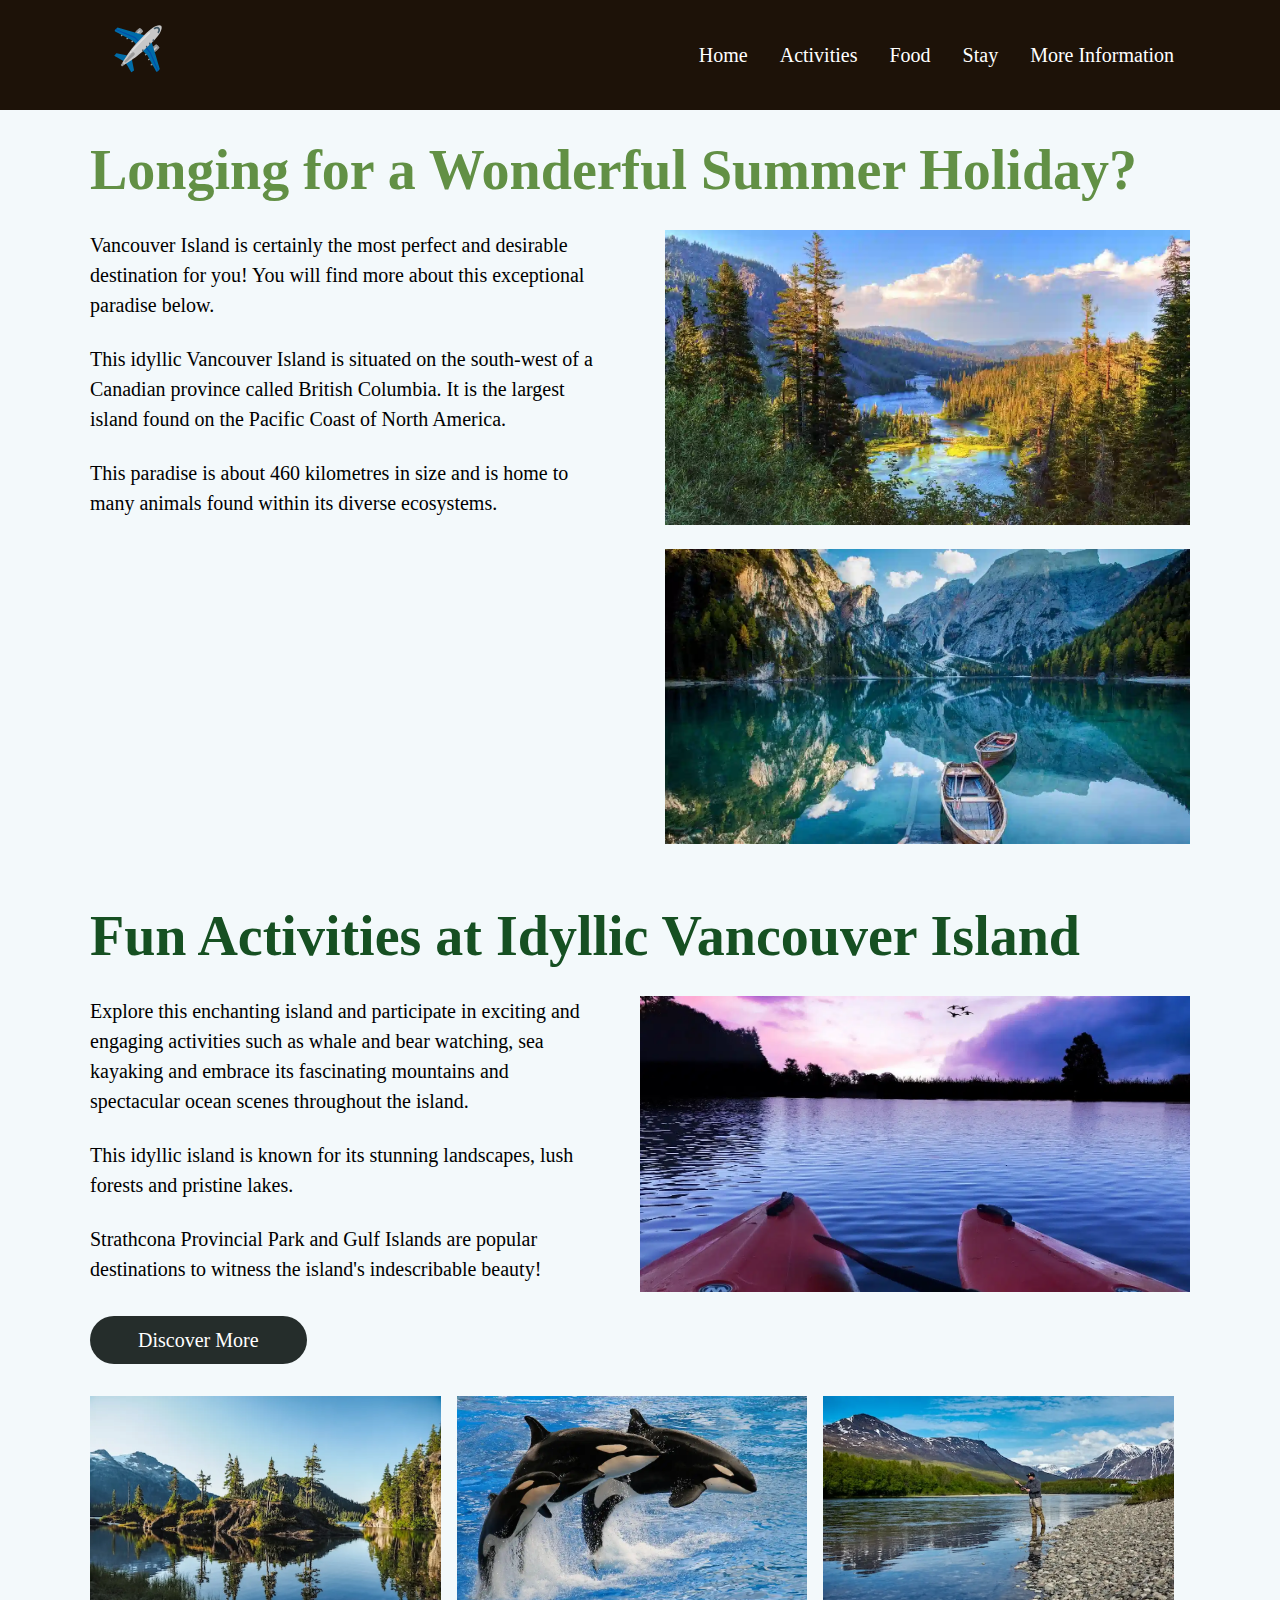
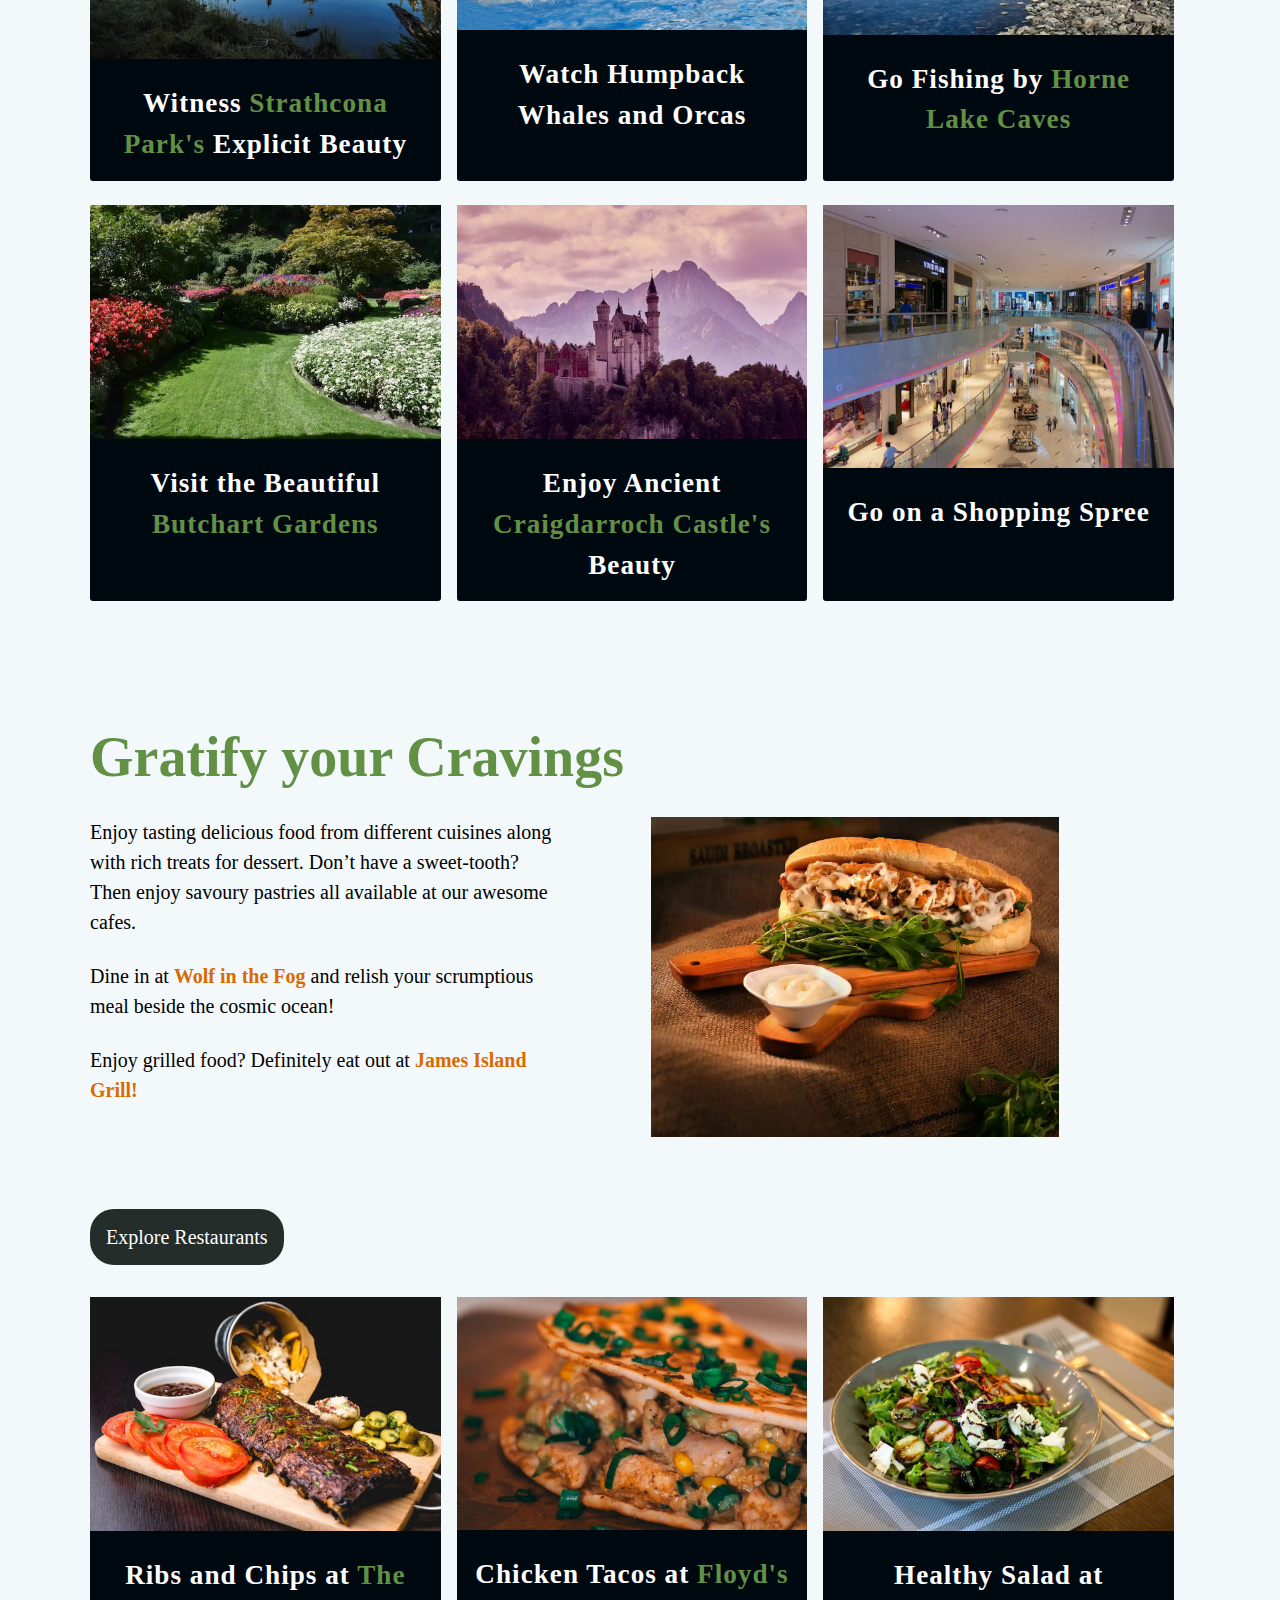
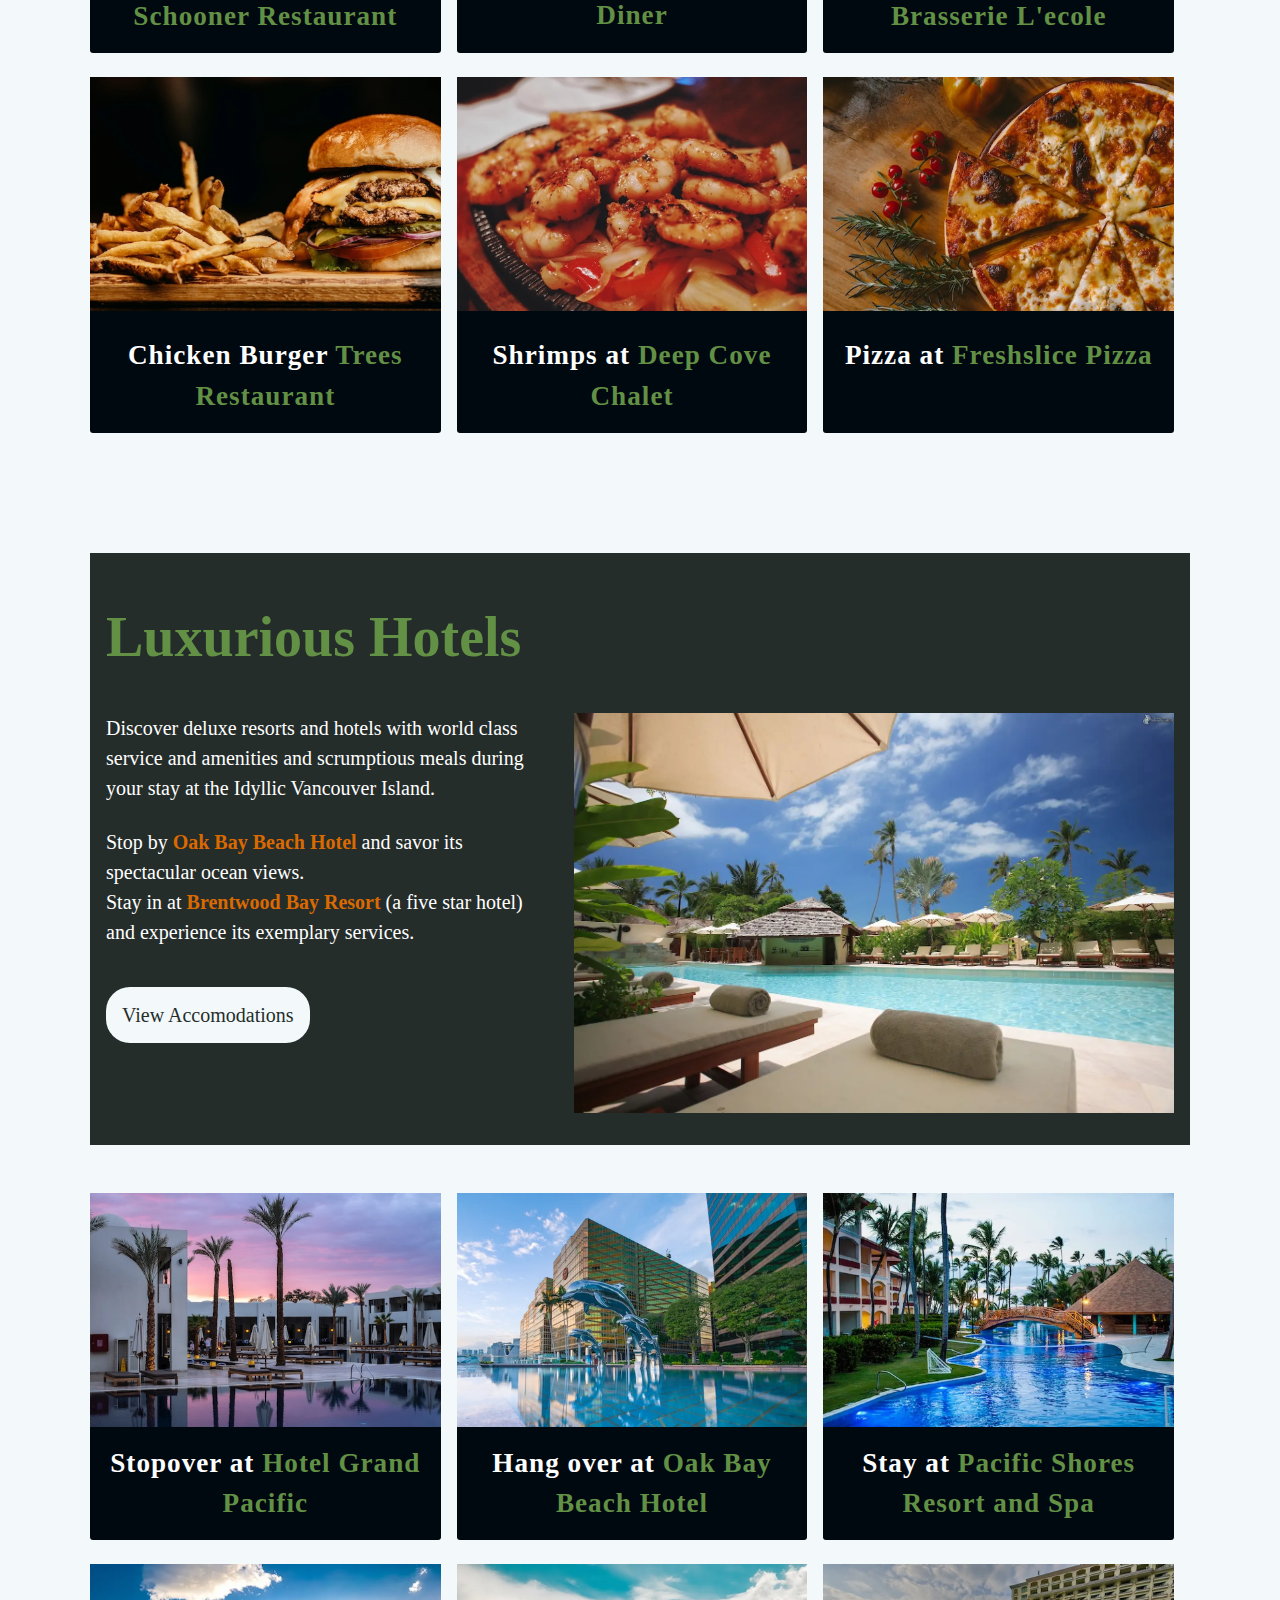
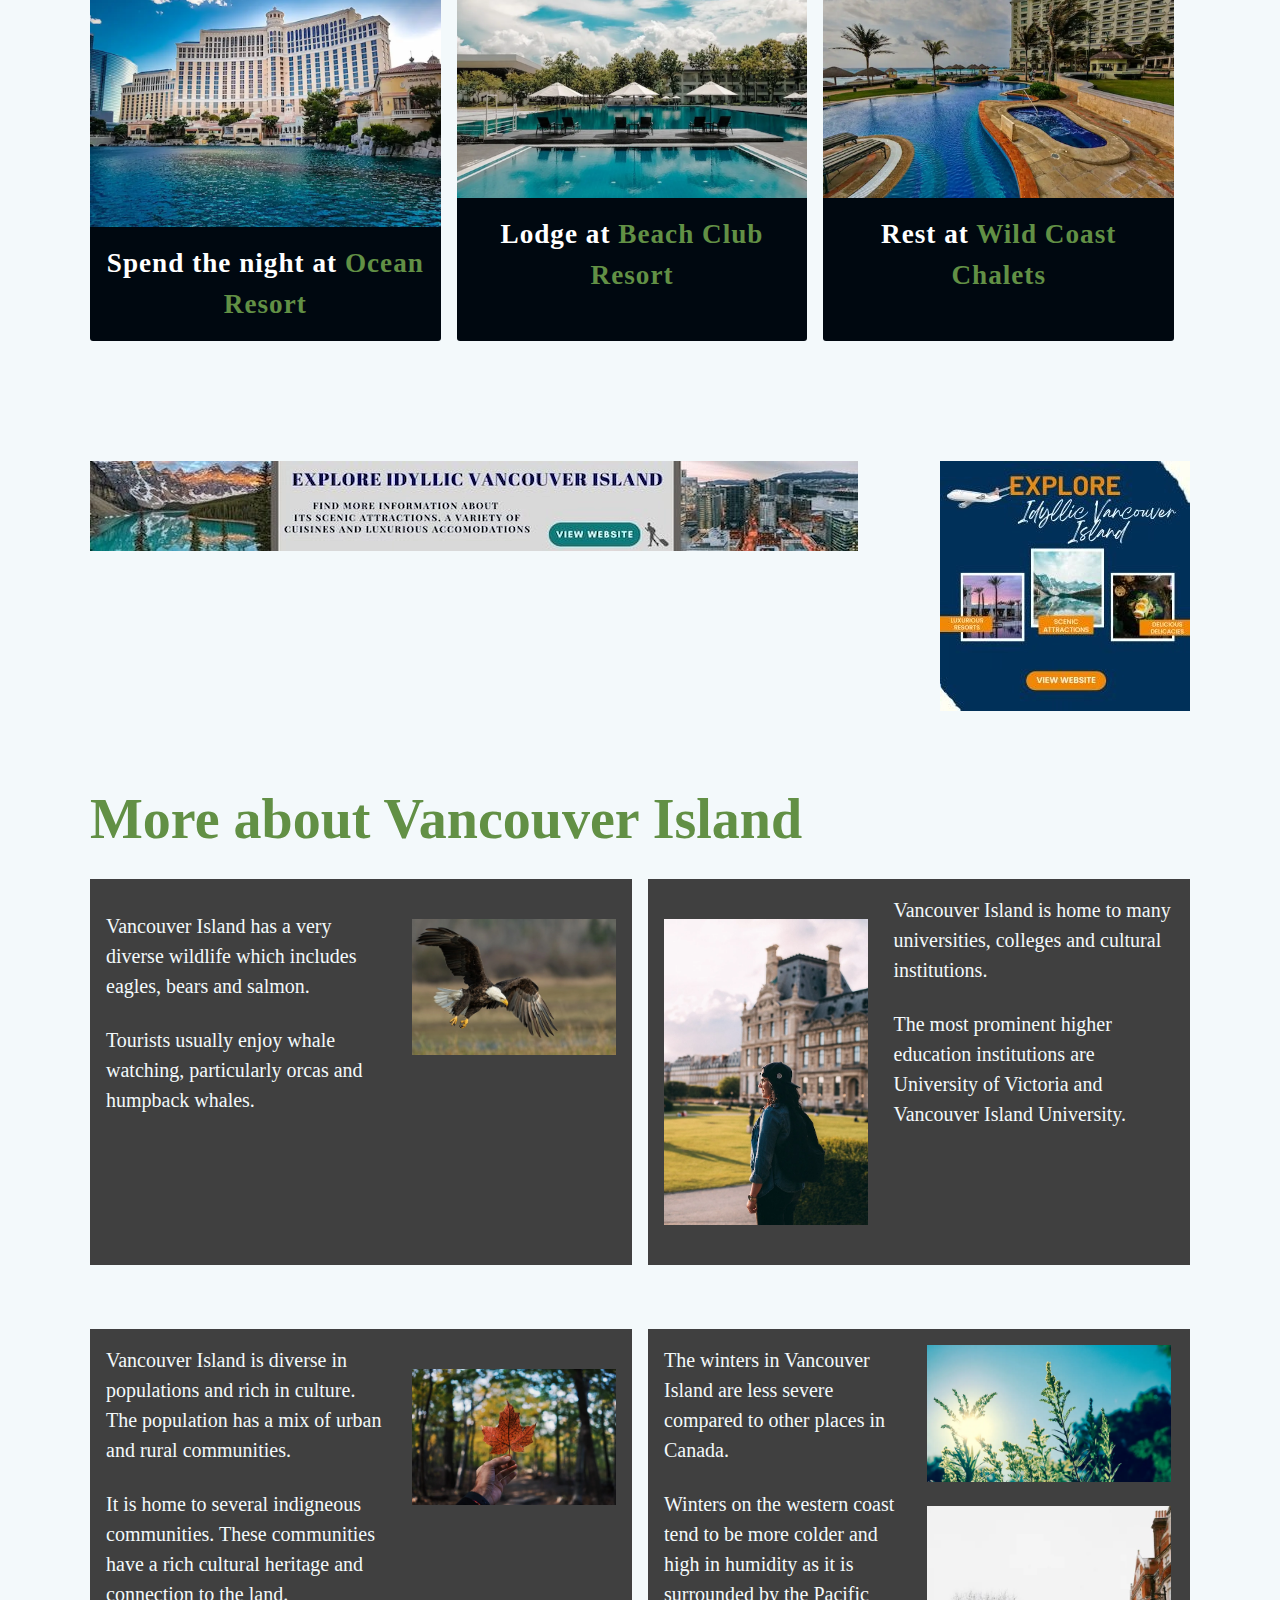
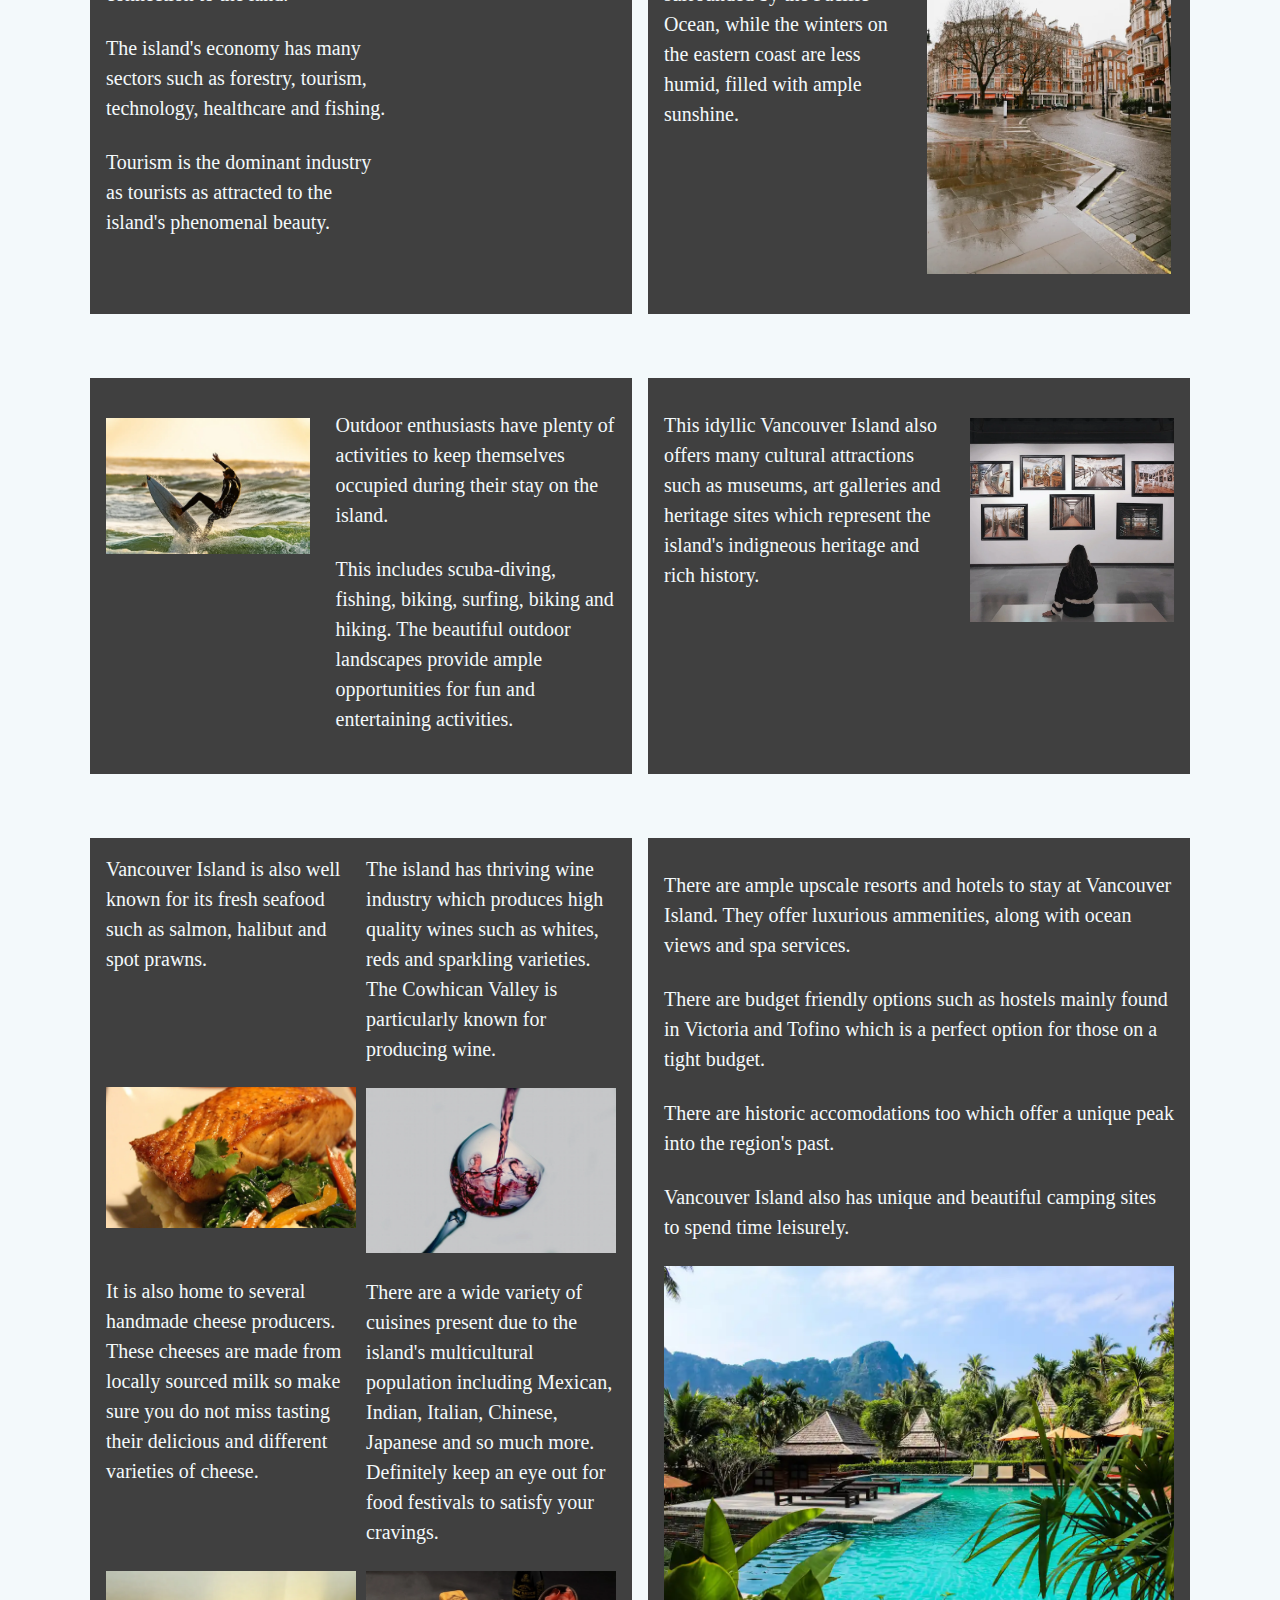
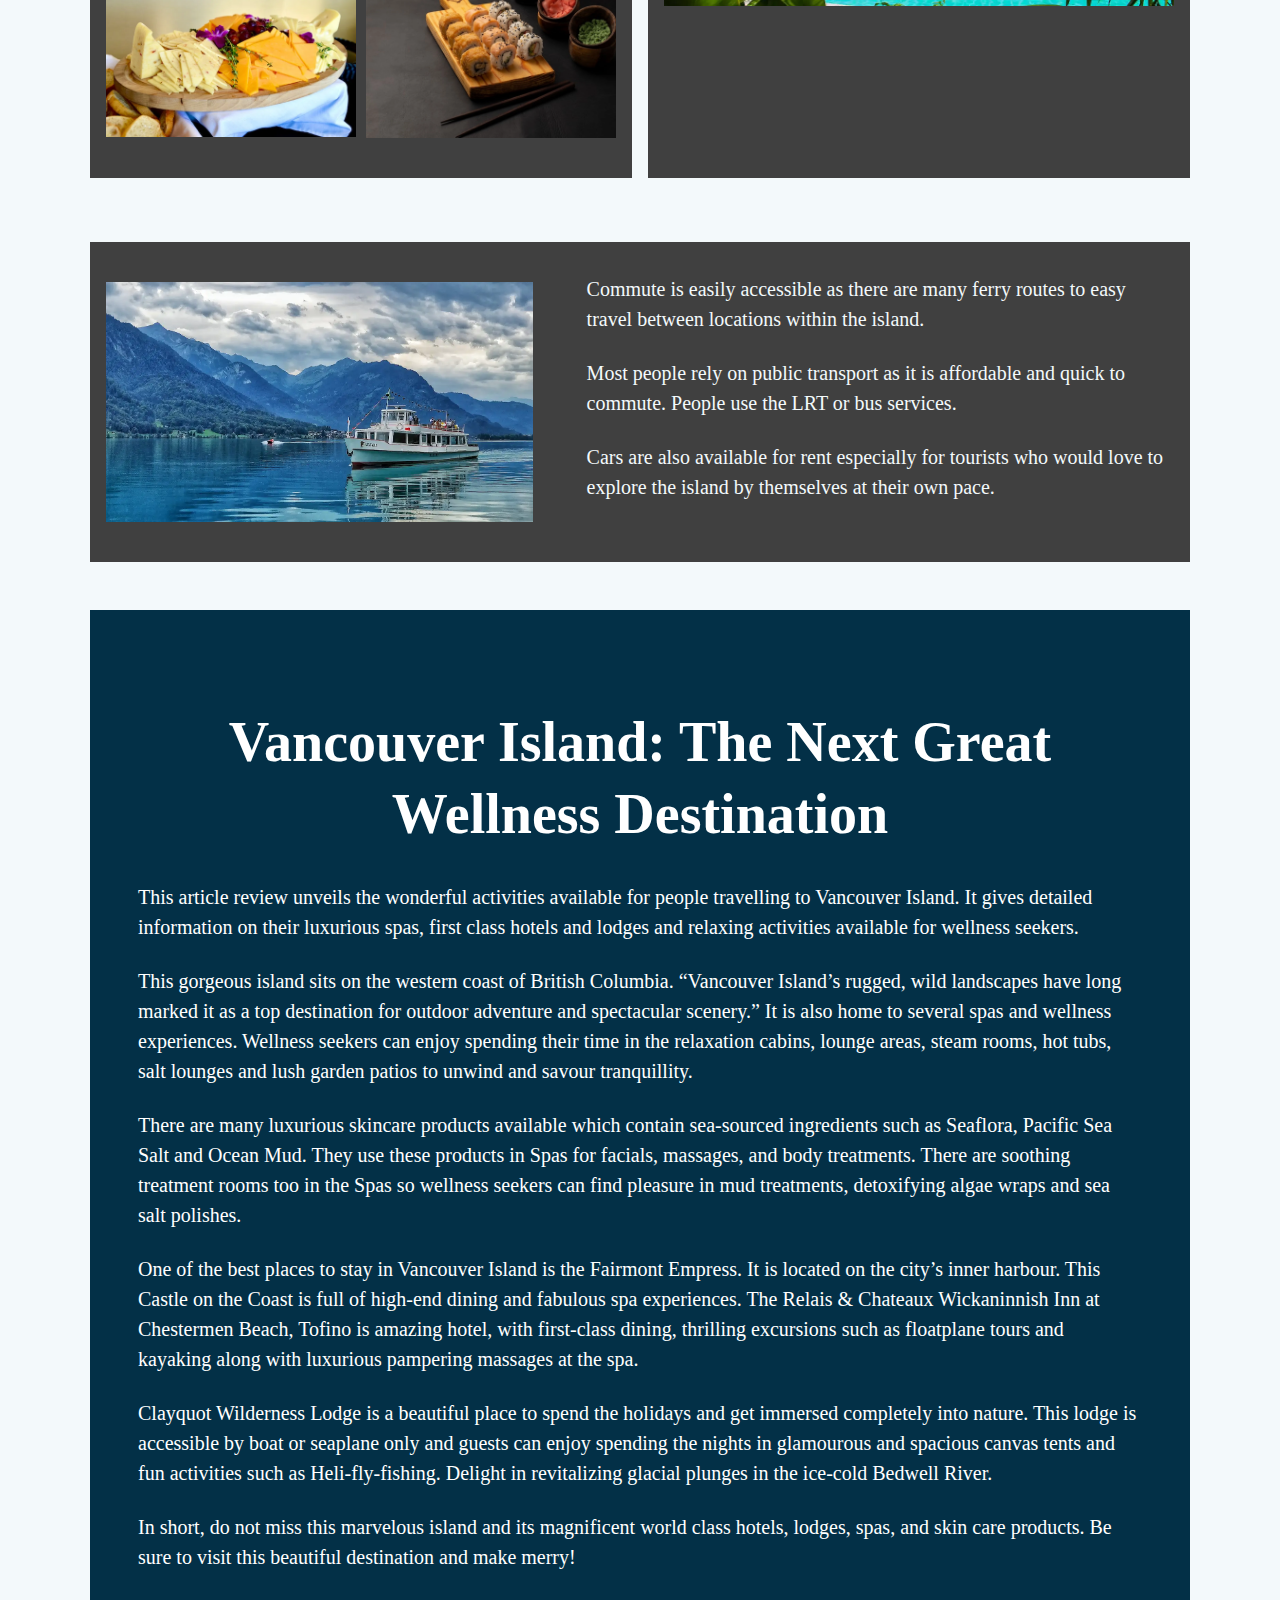
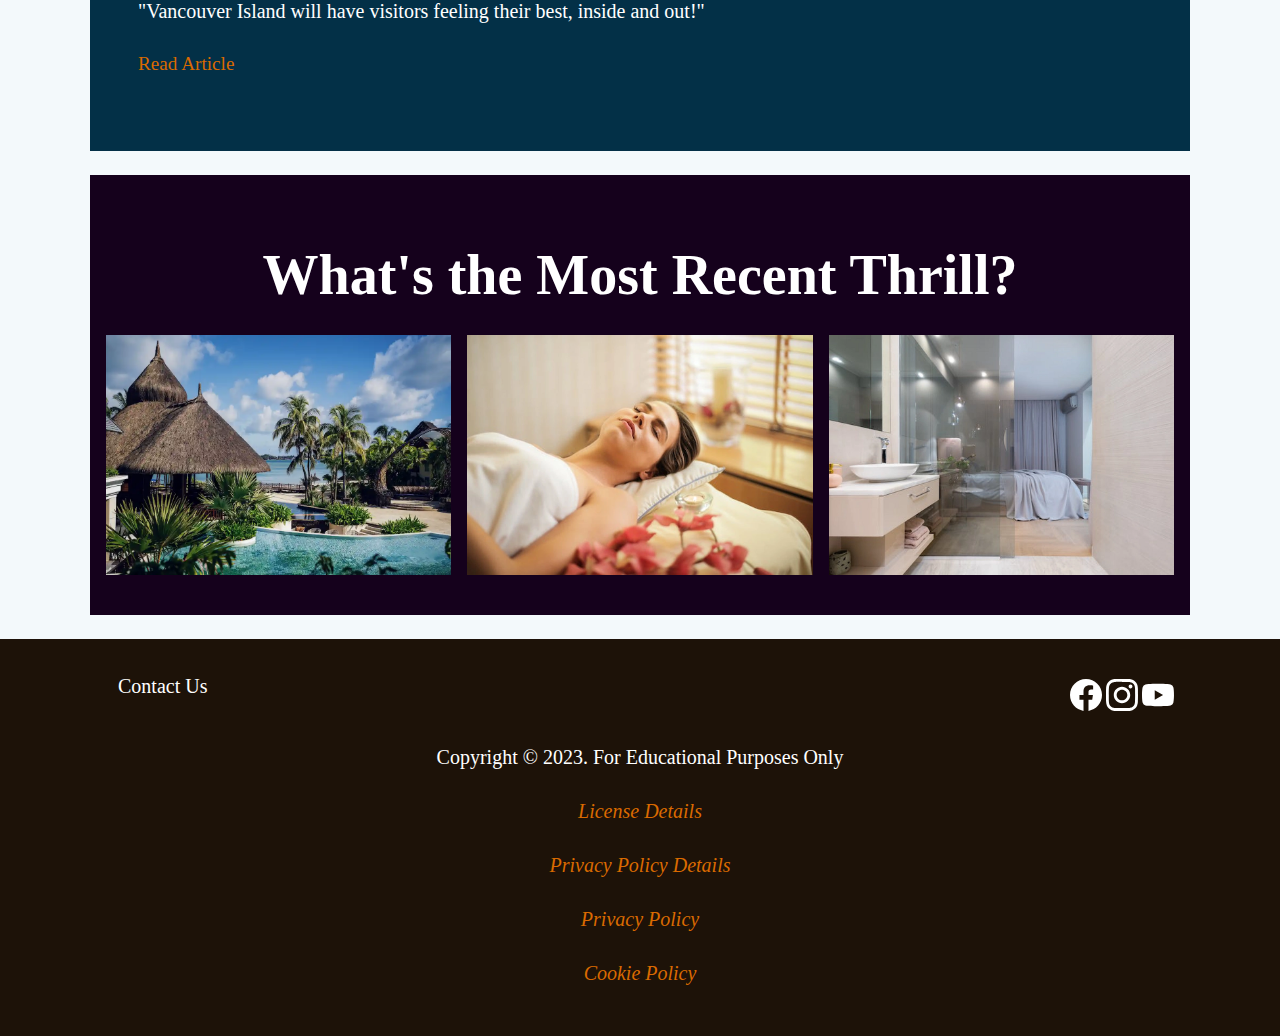
<file: index.html>
<!DOCTYPE html>
<html lang="en">

<head>
    <meta charset="UTF-8">
    <meta http-equiv="X-UA-Compatible" content="IE=edge">
    <meta name="viewport" content="width=device-width, initial-scale=1.0">
    <meta name="description" content="Stop by the Idyllic Vancovuer Island, discover places,
    dine in at superb restuarants and stay at five-star hotels">
    <meta name="keywords" content="idyllic, Vancouver-Island, luxury, hotels, vancouver, holiday, 
    summer, food, world-class, vacation">
    <title>Idyllic Vancouver Island: Wonderful Holiday with Delicious Food, Luxury Hotels and More</title>
    <link rel="stylesheet" href="css/reset.css">
    <link rel="stylesheet" href="css/styles.css">
    <script src="js/main.js" defer></script>
    <script async src="https://www.googletagmanager.com/gtag/js?id=G-HTECTMN9FK"></script>
    <script>
        window.dataLayer = window.dataLayer || [];
        function gtag() { dataLayer.push(arguments); }
        gtag('js', new Date());

        gtag('config', 'G-HTECTMN9FK');
    </script>
</head>

<body>
    <header>
        <div class="header-flex-container">
            <div class="header-container">
                <svg class="moving-aeroplane" xmlns="http://www.w3.org/2000/svg" width="50" height="50" viewBox="0 0 128 128" preserveAspectRatio="xMidYMid meet" xmlns="https://vecta.io/nano"><path d="M37.08 80.79L9.14 75.01c-.47.09-5.97 5.59-5.78 6.44C3.55 82.31 27.61 95 27.61 95l6.91-7.29 2.56-6.92zm-3.79 19.42s13.35 23.11 13.92 23.11 6.72-4.74 6.72-5.21-5.68-28.03-5.68-28.03l-9.76 1.14-5.2 8.99z" fill="#006ca8"/><path d="M22.79 25.78s-1.92 2.17-2.33 2.94-.48 2.09.4 2.56 1.95.15 2.48-.44l3.14-3.8s-3.46-1.44-3.69-1.26zm14.02 7.85l-2.18 2.68c-.61.81-.6 2.08.25 2.68 1.22.86 2.43-.1 3.09-.81l2.33-2.68-3.49-1.87zm13.27 7.14l-2.63 2.84c-.67.89-.82 2.19.1 2.89 1.01.76 2.13.41 3.04-.41.91-.81 2.94-3.04 2.94-3.04l-3.45-2.28zm35.03 34.28s-2.38 1.65-2.97 2.29c-.58.64-.97 1.92-.22 2.59.74.67 1.86.61 2.52.17l3.96-2.93s-3.02-2.23-3.29-2.12zm8.02 12.56l-2.79 2.03c-.8.63-1.11 1.86-.44 2.66.95 1.14 2.38.53 3.19.01l2.94-2-2.9-2.7zm7.34 12.84l-3.24 2.12c-.86.71-1.32 1.93-.59 2.83.8.98 1.97.9 3.05.34s3.58-2.24 3.58-2.24l-2.8-3.05zm-43.2-76.72s-.35-2.33 1.54-4.96 8.16-8.77 9.13-8.82 3.29 1.18 5.62 3.47c2.22 2.17 3.25 4.96 3.29 5.62s-4.34 5-5.48 6.05-4.21 4.47-4.21 4.47l-9.89-5.83z" fill="#9a9a9a"/><path d="M60.13 24.08s7.68-9.39 9.74-7.98c2.08 1.42-6.23 9.48-6.23 9.48l-3.51-1.5z" fill="#c8c8c8"/><path d="M58.37 23.48l4.83-5.11c.48-.7.04-1.75-.35-2.33-.39-.57-.99-.79-.99-.79s-3.07 2.75-4.12 5.16c-.82 1.87-.68 2.82-.68 2.82l1.31.25zm7.49 2.27l2.48-2.39c.75-.61 1.86-.55 2.52-.16.85.5 1.05 1.36 1.05 1.36l-3.06 3.25-2.99-2.06z" fill="#848484"/><path d="M101.96 59.45l3.97-4.38c1.51-1.51 3.97-3.56 4.47-3.52.5.05 2.71 1.39 4.79 3.52 2.37 2.42 3.84 5.43 3.88 5.71.05.27-4.38 4.7-6.35 6.39-1.41 1.21-10.18 4.79-10.18 4.34.02-.46-.58-12.06-.58-12.06z" fill="#9a9a9a"/><path d="M103.41 65.1s7.26-7.96 8.92-6.47-8.31 10.45-8.31 10.45l-.61-3.98z" fill="#c8c8c8"/><path d="M102.87 63.1l2.65-2.92c.94-1.03.88-2.41.6-3.01-.36-.77-1.29-.95-1.29-.95l-3.45 3.67 1.49 3.21zm2.51 6.61l4.87-4.34c.71-.59 1.86-1.01 2.77-.38a3.28 3.28 0 0 1 .98 1.04s-3.2 3.48-5.13 4.71c-1.21.77-4.07 1.21-4.07 1.21l.58-2.24z" fill="#848484"/><path d="M11.65 8.92c-.98.08-7.19 7.42-7.41 7.96s0 1.42 1.53 2.18c1.52.76 44.47 23.44 45.13 23.98.65.55 9.16 10.03 9.16 10.03s21.04-14.5 20.93-14.93c-.11-.44-.76-9.48-.76-9.48L11.65 8.92zm61.38 56.91s12.86 11.66 13.95 13.08 23.33 41.97 23.66 42.62 1.74 1.2 2.51.44 6.54-5.78 6.65-6.98-21.37-70.42-21.37-70.42l-16.57 6-8.83 15.26z" fill="#006ca8"/><path d="M66.81 43.26L55.91 32.9c-.76-.54-48.29-20.16-48.29-20.16l-1.95 2.15 48.95 20.89c.77.54 10.2 10.2 10.2 10.2l1.99-2.72zM82.4 60.45l11.84 14.61c.67.89 20.26 45.65 20.26 45.65l1.95-1.82L96.53 72.6c-.35-.62-13.36-16.7-13.36-16.7l-.77 4.55z" fill="#014eac"/><path d="M24.22 98.4l-4.18 6.45c0 .48 2.8 3.54 3.12 3.54s6.4-4.34 6.4-4.34l-.85-4.34-4.49-1.31z" fill="#9a9a9a"/><path d="M24.22 98.4s8.28-13.93 17.15-26.38c9.11-12.79 16.5-20.16 27.86-32.52C83.48 24 92.97 15.22 101.75 9.31c7.28-4.9 17.68-8.22 21.39-4.91 4.07 3.64-.42 15.12-4.99 21.66-10.37 14.84-19.27 21.9-29.48 31.81-10.07 9.77-18.58 18.25-29.12 26.16-7.1 5.33-30 20.04-30 20.04l-5.33-5.67z" fill="#c8c8c8"/><path d="M103.92 11.05l2.77 2.92s4.64-4.47 8.11-1.14c3.56 3.41-1.35 8.25-1.35 8.25l2.99 3.34s8.11-9.18 1.49-15.15c-5.76-5.2-14.01 1.78-14.01 1.78z" fill="#3b5361"/><path d="M47.84 74c-1.29 1.24-16.53 19.28-17.38 20.35-1.09 1.38-1.59 3.04-.36 4.06 1.23 1.01 2.56.01 3.77-.8 1.52-1.01 19.18-16.59 20.35-17.67 1.88-1.74 2.2-4.88.22-6.66-2.18-1.96-4.64-1.16-6.6.72z" fill="#9a9a9a"/><path d="M47.29 69.91c-.87-.75-1.95-.25-3.09.98-.98 1.07-1.43 2.73-.45 3.4s2.28-.31 3.09-1.3c.81-.98 1.43-2.23.45-3.08zm2.82-5.82c-.9 1.03-2.21 2.73-.98 3.94 1.21 1.19 3.04-.32 3.84-1.22.79-.9 9.84-11.52 21.29-22.96l19.86-19.49c.98-1.05.89-2.72.03-3.25-1.02-.63-2.15-.23-3.55 1.17S79.7 32.37 70.74 41.43 51.23 62.8 50.11 64.09z" fill="#dfdfdf"/><path d="M105.47 41.61s-.55-3.72-2.86-2.26c-2.48 1.57-.63 5.83-.63 5.83l1.92-1.91 1.57-1.66zm-8.87 8.75s-.39-4.77-3.01-2.81c-2.09 1.57-.67 6.26-.67 6.26l1.98-1.83 1.7-1.62zm-8.46 8.02s-.3-3.96-2.65-2.65-.78 5.99-.78 5.99l1.74-1.64 1.69-1.7zm-9.58 9.26s-.18-3.94-2.49-2.89c-2.4 1.09-.96 6.14-.96 6.14l1.82-1.7 1.63-1.55z" fill="#3b5361"/></svg>

                <h1 class="slide-in-heading">Discover the Idyllic Vancouver Island</h1>
                <button aria-label="Navigation Menu" class="toggle-button" aria-expanded="false"
                    aria-controls="expanded-menu">
                    <svg xmlns="http://www.w3.org/2000/svg" viewBox="0 0 24 24" stroke-width="1.5" stroke="currentColor"
                        class="w-6 h-6">
                        <path stroke-linecap="round" stroke-linejoin="round"
                            d="M3.75 6.75h16.5M3.75 12h16.5m-16.5 5.25h16.5" />
                        <title>Menu</title>
                    </svg>
                </button>
            </div>
            <nav id="expanded-menu">
                <ul>
                    <li><a class="fancynavlinks" href="index.html">Home</a></li>
                    <li><a class="fancynavlinks" href="#activities-link">Activities</a></li>
                    <li><a class="fancynavlinks" href="#food-link">Food</a></li>
                    <li><a class="fancynavlinks" href="#to-stay-links">Stay</a></li>
                    <li><a class="fancynavlinks" href="#more-information">More Information</a></li>
                </ul>
            </nav>
        </div>
    </header>
    <main>
        <h2>Longing for a Wonderful <span>Summer Holiday?</span> </h2>
        <div class="section-1">
            <div>
                <p> Vancouver Island is certainly the most perfect and desirable
                    destination for you! You will find more about this exceptional paradise below.
                </p>
                <p>This idyllic Vancouver Island is situated on the south-west of a Canadian province called British
                    Columbia.
                    It is the largest island found on the Pacific Coast of North America.</p>
                <p>This paradise is about 460 kilometres in size and is home to many animals found within its diverse
                    ecosystems.
                </p>
                <!-- <p>Vancouver island: Super, natural BC. Super, Natural BC | British Columbia Travel Information. (n.d.).https://www.hellobc.com/places-to-go/vancouver-island/</p> -->
            </div>
            <div class="section-1-image-container">
                <img src="img/trees-and-river.webp" alt="Abundant trees beside river and mountains in Vancouver Island">
                <img src="img/mountains-and-beach.webp"
                    alt="Rugged Mountains near clear-blue river in the idyllic island">
            </div>
        </div>

        <!-- <p>Britannica, T. Editors of Encyclopaedia (2023, September 3). Vancouver Island. Encyclopedia Britannica. https://www.britannica.com/place/Vancouver-Island</p> -->
        <div id="activities-link" class="section-2">
            <h2>Fun Activities at Idyllic Vancouver Island</h2>
            <div class="section-2-content">
                <div>
                    <p>Explore this enchanting island and participate in exciting and engaging activities such as whale
                        and
                        bear
                        watching, sea kayaking and embrace its fascinating mountains and spectacular ocean scenes
                        throughout
                        the
                        island. </p>
                    <p>This idyllic island is known for its stunning landscapes, lush forests and pristine lakes.</p>
                    <p>Strathcona Provincial Park and Gulf Islands are popular destinations to witness the
                        island's indescribable beauty! </p>
                </div>
                <!-- <p>ChatGPT. (2023, September 29). [Response to user question]. Retrieved from: https://chat.openai.com/c/a7a2a32f-87ef-42b0-a823-c0bf563383f7</p>    -->
                <img src="img/kayaking-on-lake.webp" alt="Kayaking Activities in the Idyllic Vancouver Island">
            </div>
            <a href="#discover-more-activities" class="discover-more">Discover More</a>
            <div id="discover-more-activities" class="horizontal-content-activities">
                <div>
                    <img src="img/strathcona-provincial-park.webp" alt="Visit Strathcona Provincial Park">
                    <h3>Witness <span>Strathcona Park's</span> Explicit Beauty</h3>
                </div>
                <div>
                    <img src="img/orcas-whales-jumping.webp" alt="3 Orcas Whales jumping out of the ocean ">
                    <h3>Watch Humpback Whales and Orcas</h3>
                </div>
                <div>
                    <img src="img/man-fishing-lake.webp" alt="A man fishing at a lake">
                    <h3>Go Fishing by <span>Horne Lake Caves</span></h3>
                </div>
                <div>
                    <img src="img/butchart-gardens.webp" alt="Visit the Butchart Gardens">
                    <h3>Visit the Beautiful <span>Butchart Gardens</span></h3>
                </div>
                <div>
                    <img src="img/castle.webp" alt="Visit Craigdarroch Castle">
                    <h3>Enjoy Ancient <span>Craigdarroch Castle's</span> Beauty</h3>
                </div>
                <div>
                    <img src="img/shopping-mall.webp" alt="Shopping mall">
                    <h3>Go on a Shopping Spree</h3>
                </div>
            </div>
            <p class="scroll-text">Scroll right to view more activities.</p>
        </div>
        <div id="food-link" class="section-3">
            <h2>Gratify your Cravings</h2>
            <div class="section-3-content">
                <div>
                    <p>Enjoy tasting delicious food from different cuisines along with rich treats for dessert.
                        Don’t have a sweet-tooth? Then enjoy savoury pastries all available at our awesome cafes. </p>
                    <p>Dine in at <span class="restaurant-text-color">Wolf in the Fog</span> and relish your scrumptious
                        meal
                        beside the cosmic ocean! </p>
                    <p>Enjoy grilled food? Definitely eat out at <span class="restaurant-text-color">James Island
                            Grill!</span></p>
                </div>
                <div class="section-3-image-container">
                    <img src="img/chicken-sandwhich.webp"
                        alt="Chicken Sandwich to relish during your stay at Vancouver Island">
                    <img src="img/chocolate-cake.webp"
                        alt="Mouth-watering Chocolate Cake and other yummy desserts to satisfy your cravings">
                </div>
            </div>
            <a href="#view-more-food" class="explore-restaurants">Explore Restaurants</a>
            <div id="view-more-food" class="horizontal-content-food">
                <div>
                    <img src="img/ribs-and-chips.webp" alt="Yummy Ribs and Chips at The Schooner Restaurant ">
                    <h3>Ribs and Chips at <span>The Schooner Restaurant</span></h3>
                </div>
                <div>
                    <img src="img/chicken-taco.webp" alt="Juicy Loaded Chicken Tacos at Floyd's Diner">
                    <h3>Chicken Tacos at <span>Floyd's Diner</span></h3>
                </div>
                <div>
                    <img src="img/healthy-salad.webp" alt="Healthy salad at Brasserie L'ecole ">
                    <h3>Healthy Salad at <span>Brasserie L'ecole</span></h3>
                </div>
                <div>
                    <img src="img/burger-and-chicken.webp" alt="Tasty chicken burger at Trees Restaurant">
                    <h3>Chicken Burger <span>Trees Restaurant</span></h3>
                </div>
                <div>
                    <img src="img/shrimp-sea-food.webp" alt="Mouth-watering shrimps at Deep Cove Chalet">
                    <h3>Shrimps at <span>Deep Cove Chalet</span></h3>
                </div>
                <div>
                    <img src="img/pizza.webp" alt="Delicious Pizza at Freshslice Pizza">
                    <h3>Pizza at <span>Freshslice Pizza</span> </h3>
                </div>
            </div>
            <p class="scroll-text">Scroll right to view more restaurants.</p>
        </div>
        <div id="to-stay-links" class="section-4">
            <div class="section-4-inner-container">
                <h2>Luxurious Hotels</h2>
                <div class="section-4-content">
                    <div>
                        <p>Discover deluxe resorts and hotels with world class service and amenities and scrumptious
                            meals
                            during
                            your
                            stay at the Idyllic Vancouver Island.</p>
                        <p>Stop by <span class="hotel-text-color">Oak Bay Beach Hotel</span> and savor its spectacular
                            ocean
                            views.</p>
                        <p>Stay in at <span class="hotel-text-color"> Brentwood Bay Resort</span> (a five star hotel)
                            and
                            experience its exemplary services.</p>
                        <a href="#view-more-to-stay" class="view-accomodations">View Accomodations
                        </a>
                    </div>
                    <img src="img/vancouver-island-resort.webp"
                        alt="Luxury resorts and hotels to have a pleasant holiday at the Idyllic Vancouver Island">
                </div>
            </div>

            <div id="view-more-to-stay" class="horizontal-content-hotels">
                <div>
                    <img src="img/large-pool-resort.webp" alt="Huge Hotel Grand Pacific with Pool">
                    <h3>Stopover at <span>Hotel Grand Pacific</span></h3>
                </div>
                <div>
                    <img src="img/dolphin-near-hotel.webp" alt="Doplhin over the pool near Oak Bay Beach Hotel">
                    <h3>Hang over at <span>Oak Bay Beach Hotel</span></h3>
                </div>
                <div>
                    <img src="img/bridge-over-pool.webp" alt="Bridge over the pool at Pacific Shores">
                    <h3>Stay at <span>Pacific Shores Resort and Spa</span></h3>
                </div>
                <div>
                    <img src="img/large-hotel-near-pool.webp" alt="Stay the night at a large hotel near an ocean">
                    <h3>Spend the night at <span>Ocean Resort</span></h3>
                </div>
                <div>
                    <img src="img/large-resort-and-pool.webp" alt="Large Beach Club Resort to Lodge">
                    <h3>Lodge at <span>Beach Club Resort</span></h3>
                </div>
                <div>
                    <img src="img/palm-trees-near-pool.webp" alt="Palm trees near Wild Coast Chalets">
                    <h3>Rest at <span>Wild Coast Chalets</span></h3>
                </div>

            </div>
            <p class="scroll-text">Scroll right to view more accomodations.</p>
        </div>
        <div class="ad-container">
            <a href="#"><img src="img/Leaderboard-Banner.webp" alt="Leaderboard Banner"></a>
            <a href="#"><img src="img/Square-Banner.webp" alt="Square Banner"></a>
        </div>
        <div id="more-information" class="section-5">
            <h2>More about Vancouver Island</h2>
            <!-- <p>ChatGPT. (2023, September 29). [Response to user question]. Retrieved from: https://chat.openai.com/c/a7a2a32f-87ef-42b0-a823-c0bf563383f7</p>    -->
            <div class="section-5-flex-container">
                <div class="section-5-part-1">
                    <div class="section-5-content">
                        <p>Vancouver Island has a very diverse wildlife which includes eagles, bears and salmon.</p>
                        <p>Tourists usually enjoy whale watching, particularly orcas and humpback whales.</p>
                    </div>
                    <img src="img/eagle.webp" alt="Eagle soaring in the blue sky">
                </div>
                <div class="section-5-part-2">
                    <img src="img/girl-at-university.webp" alt="Girl attending a pretigious university">
                    <div class="section-5-content">
                        <p>Vancouver Island is home to many universities, colleges and cultural institutions.</p>
                        <p>The most prominent higher education institutions are University of Victoria and
                            Vancouver Island University.</p>
                    </div>
                </div>
                <div class="section-5-part-3">
                    <div class="section-5-content">
                        <p>Vancouver Island is diverse in populations and rich in culture.
                            The population has a mix of urban and rural communities.</p>
                        <p>It is home to several indigneous communities. These communities have a rich cultural heritage
                            and connection to the land.
                        </p>
                        <p>The island's economy has many sectors such as forestry, tourism, technology,
                            healthcare and fishing.</p>
                        <p>Tourism is the dominant industry as tourists as attracted to the island's phenomenal beauty.
                        </p>
                    </div>
                    <img src="img/maple-leaf.webp" alt="Person holding a maple leaf in a lush forest">
                </div>
                <div class="section-5-part-4">
                    <img src="img/ferry-on-ocean.webp" alt="Ferry travelling on an ocean">
                    <!-- <p>ChatGPT. (2023, October 08). [Response to user question]. Retrieved from: https://chat.openai.com/c/3984d46d-ccb5-4c93-84e2-5fdd226f3c8c</p>    -->
                    <div class="section-5-content">
                        <p>Commute is easily accessible as there are many ferry routes to easy travel
                            between locations within the island.</p>
                        <p>Most people rely on public transport as it is affordable and quick to commute.
                            People use the LRT or bus services.
                        </p>
                        <p>Cars are also available for rent especially for tourists who would love to explore the island
                            by themselves at their own pace.</p>
                    </div>
                </div>
                <div class="section-5-part-5">
                    <div class="section-5-content">
                        <p>The winters in Vancouver Island are less severe compared to other
                            places in Canada.
                        </p>
                        <p>Winters on the western coast tend to be more colder and high in humidity as it is surrounded
                            by the Pacific Ocean, while the winters on the eastern coast are less humid, filled with
                            ample
                            sunshine.
                        </p>
                    </div>
                    <div class="section-5-image-container">
                        <img src="img/greenery-ample-sunshine.webp" alt="Green Scene with lots of sunshine">
                        <img src="img/city-after-rain.webp" alt="Roads and buildings view after heavy rain">
                    </div>
                </div>

                <!-- <p>ChatGPT. (2023, October 03). [Response to user question]. Retrieved from: https://chat.openai.com/c/104c6271-d2b9-4901-8c2c-e1d9867b1a98</p>    -->
                <div class="section-5-part-6">
                    <img src="img/surfing-ocean.webp" alt="Person surfing on Vancouver Island Ocean">
                    <div class="section-5-content">
                        <p>Outdoor enthusiasts have plenty of activities to keep themselves occupied during their stay
                            on the island.
                        </p>
                        <p>This includes scuba-diving, fishing, biking, surfing, biking and hiking.
                            The beautiful outdoor landscapes provide ample opportunities for fun and entertaining
                            activities.
                        </p>
                    </div>
                </div>
                <div class="section-5-part-7">
                    <div class="section-5-content">
                        <p>This idyllic Vancouver Island also offers many cultural attractions such as museums,
                            art galleries and heritage sites which represent the island's indigneous heritage and rich
                            history.
                        </p>
                    </div>
                    <img src="img/art-gallery-girl.webp" alt="Girl looking at art in an art gallery">
                </div>

                <!-- <p>ChatGPT. (2023, October 03). [Response to user question]. Retrieved from: https://chat.openai.com/c/1d0f2743-2bcc-4501-bcf2-a36517cc667c</p>    -->

                <div class="section-5-part-8">
                    <div class="section-5-content-8">
                        <div>
                            <div class="section-5-content-8-1">
                                <p>Vancouver Island is also well known for its fresh seafood such as salmon,
                                    halibut and spot prawns.
                                </p>
                                <img src="img/salmon-food.webp" alt="Tasty Sea Food like salmon">
                            </div>
                            <div class="section-5-content-8-2">
                                <p>It is also home to several handmade cheese producers. These cheeses are made from
                                    locally
                                    sourced milk so make sure you do not miss tasting their delicious and different
                                    varieties of
                                    cheese.
                                </p>
                                <img src="img/many-different-cheese.webp" alt="Variety of different cheese">
                            </div>
                        </div>
                        <div>
                            <div class="section-5-content-8-3">
                                <p>The island has thriving wine industry which produces high quality wines such as
                                    whites, reds and sparkling varieties.
                                    The Cowhican Valley is particularly known for producing wine.
                                </p>
                                <img src="img/red-wine-glass.webp" alt="Red wine being poured into a glass">
                            </div>
                            <div class="section-5-content-8-4">
                                <p>There are a wide variety of cuisines present due to the island's multicultural
                                    population
                                    including Mexican, Indian, Italian, Chinese, Japanese and so much more.
                                    Definitely keep an eye out for food festivals to satisfy your cravings.
                                </p>
                                <img src="img/sushi-food.webp" alt="Sushi ready to eat">
                            </div>
                        </div>
                    </div>
                </div>

                <!-- <p>ChatGPT. (2023, October 03). [Response to user question]. Retrieved from: https://chat.openai.com/c/976088e9-1e33-44cb-9a3d-a8d898093380</p>    -->

                <div class="section-5-part-9">
                    <div class="section-5-content">
                        <p>There are ample upscale resorts and hotels to stay at Vancouver Island.
                            They offer luxurious ammenities, along with ocean views and spa services.
                        </p>
                        <p>There are budget friendly options such as hostels mainly found in Victoria and Tofino
                            which is a perfect option for those on a tight budget.
                        </p>
                        <p>There are historic accomodations too which offer a unique peak into the region's past.</p>
                        <p>Vancouver Island also has unique and beautiful camping sites to spend time leisurely.</p>
                    </div>
                    <img src="img/resort-fancy.webp" alt="Fancy resort with ocean view">
                </div>
            </div>
            <div id="new-article-review" class="section-6-flex-container">
                <div class="section-6-container">
                    <h2>Vancouver Island: The Next Great Wellness Destination</h2>
                    <div class="section-6-part-1">
                        <p>This article review unveils the wonderful activities available for people travelling to Vancouver Island. It gives detailed information on their luxurious spas, first class hotels and lodges and relaxing activities available for wellness seekers. </p>
                        <p>This gorgeous island sits on the western coast of British Columbia. “Vancouver Island’s rugged, wild landscapes have long marked it as a top destination for outdoor adventure and spectacular scenery.” It is also home to several spas and wellness experiences. Wellness seekers can enjoy spending their time in the relaxation cabins, lounge areas, steam rooms, hot tubs, salt lounges and lush garden patios to unwind and savour tranquillity. </p>
                    </div>
                    <div class="section-6-part-2">
                        <p>There are many luxurious skincare products available which contain sea-sourced ingredients such as Seaflora, Pacific Sea Salt and Ocean Mud. They use these products in Spas for facials, massages, and body treatments. There are soothing treatment rooms too in the Spas so wellness seekers can find pleasure in mud treatments, detoxifying algae wraps and sea salt polishes.</p>
                        <p>One of the best places to stay in Vancouver Island is the Fairmont Empress. It is located on the city’s inner harbour. This Castle on the Coast is full of high-end dining and fabulous spa experiences. The Relais & Chateaux Wickaninnish Inn at Chestermen Beach, Tofino is amazing hotel, with first-class dining, thrilling excursions such as floatplane tours and kayaking along with luxurious pampering massages at the spa. </p>
                    </div>
                    <div class="section-6-part-3">
                        <p>Clayquot Wilderness Lodge is a beautiful place to spend the holidays and get immersed completely into nature. This lodge is accessible by boat or seaplane only and guests can enjoy spending the nights in glamourous and spacious canvas tents and fun activities such as Heli-fly-fishing. Delight in revitalizing glacial plunges in the ice-cold Bedwell River.</p>
                        <p>In short, do not miss this marvelous island and its magnificent world class hotels, lodges, spas, and skin care products. Be sure to visit this beautiful destination and make merry!</p>
                    </div>
                    <p>"Vancouver Island will have visitors feeling their best, inside and out!"</p>
                    <a href="https://www.vogue.com/article/vancouver-island-canada-wellness-guide">Read Article</a>
                </div>
            </div>
            <div class="section-7-container">
                <h2>What's the Most Recent Thrill?</h2>
                <div class="section-7-flex-container">
                    <img src="img/resort-blue-sky.webp" alt="Resort under lovely blue sky">
                    <img src="img/spa-session.webp" alt="Spa Session">
                    <img src="img/bedroom-hotel.webp" alt="Bedroom Hotel Luxurious">
                </div>
            </div>
        </div>
    </main>


    <footer>
        <div class="footer-flex-container">
            <div>
                <ul>
                    <li><a href="contactus.html">Contact Us</a></li>
                </ul>
            </div>
            <div class="social-links">
                <svg role="img" viewBox="0 0 24 24" xmlns="http://www.w3.org/2000/svg">
                    <title>Facebook</title>
                    <path
                        d="M24 12.073c0-6.627-5.373-12-12-12s-12 5.373-12 12c0 5.99 4.388 10.954 10.125 11.854v-8.385H7.078v-3.47h3.047V9.43c0-3.007 1.792-4.669 4.533-4.669 1.312 0 2.686.235 2.686.235v2.953H15.83c-1.491 0-1.956.925-1.956 1.874v2.25h3.328l-.532 3.47h-2.796v8.385C19.612 23.027 24 18.062 24 12.073z" />
                </svg>
                <svg role="img" viewBox="0 0 24 24" xmlns="http://www.w3.org/2000/svg">
                    <title>Instagram</title>
                    <path
                        d="M12 0C8.74 0 8.333.015 7.053.072 5.775.132 4.905.333 4.14.63c-.789.306-1.459.717-2.126 1.384S.935 3.35.63 4.14C.333 4.905.131 5.775.072 7.053.012 8.333 0 8.74 0 12s.015 3.667.072 4.947c.06 1.277.261 2.148.558 2.913.306.788.717 1.459 1.384 2.126.667.666 1.336 1.079 2.126 1.384.766.296 1.636.499 2.913.558C8.333 23.988 8.74 24 12 24s3.667-.015 4.947-.072c1.277-.06 2.148-.262 2.913-.558.788-.306 1.459-.718 2.126-1.384.666-.667 1.079-1.335 1.384-2.126.296-.765.499-1.636.558-2.913.06-1.28.072-1.687.072-4.947s-.015-3.667-.072-4.947c-.06-1.277-.262-2.149-.558-2.913-.306-.789-.718-1.459-1.384-2.126C21.319 1.347 20.651.935 19.86.63c-.765-.297-1.636-.499-2.913-.558C15.667.012 15.26 0 12 0zm0 2.16c3.203 0 3.585.016 4.85.071 1.17.055 1.805.249 2.227.415.562.217.96.477 1.382.896.419.42.679.819.896 1.381.164.422.36 1.057.413 2.227.057 1.266.07 1.646.07 4.85s-.015 3.585-.074 4.85c-.061 1.17-.256 1.805-.421 2.227-.224.562-.479.96-.899 1.382-.419.419-.824.679-1.38.896-.42.164-1.065.36-2.235.413-1.274.057-1.649.07-4.859.07-3.211 0-3.586-.015-4.859-.074-1.171-.061-1.816-.256-2.236-.421-.569-.224-.96-.479-1.379-.899-.421-.419-.69-.824-.9-1.38-.165-.42-.359-1.065-.42-2.235-.045-1.26-.061-1.649-.061-4.844 0-3.196.016-3.586.061-4.861.061-1.17.255-1.814.42-2.234.21-.57.479-.96.9-1.381.419-.419.81-.689 1.379-.898.42-.166 1.051-.361 2.221-.421 1.275-.045 1.65-.06 4.859-.06l.045.03zm0 3.678c-3.405 0-6.162 2.76-6.162 6.162 0 3.405 2.76 6.162 6.162 6.162 3.405 0 6.162-2.76 6.162-6.162 0-3.405-2.76-6.162-6.162-6.162zM12 16c-2.21 0-4-1.79-4-4s1.79-4 4-4 4 1.79 4 4-1.79 4-4 4zm7.846-10.405c0 .795-.646 1.44-1.44 1.44-.795 0-1.44-.646-1.44-1.44 0-.794.646-1.439 1.44-1.439.793-.001 1.44.645 1.44 1.439z" />
                </svg>
                <svg role="img" viewBox="0 0 24 24" xmlns="http://www.w3.org/2000/svg">
                    <title>YouTube</title>
                    <path
                        d="M23.498 6.186a3.016 3.016 0 0 0-2.122-2.136C19.505 3.545 12 3.545 12 3.545s-7.505 0-9.377.505A3.017 3.017 0 0 0 .502 6.186C0 8.07 0 12 0 12s0 3.93.502 5.814a3.016 3.016 0 0 0 2.122 2.136c1.871.505 9.376.505 9.376.505s7.505 0 9.377-.505a3.015 3.015 0 0 0 2.122-2.136C24 15.93 24 12 24 12s0-3.93-.502-5.814zM9.545 15.568V8.432L15.818 12l-6.273 3.568z" />
                </svg>
            </div>
        </div>
        <div class="disclaimer">
            <p>Copyright &copy; 2023. For Educational Purposes Only</p>
            <a href="license.txt">License Details</a>
            <a href="privacy.txt">Privacy Policy Details</a>
            <a href="https://www.iubenda.com/privacy-policy/15602560"
                class="iubenda-white iubenda-noiframe iubenda-embed iubenda-noiframe " title="Privacy Policy ">Privacy
                Policy</a>
            <script
                type="text/javascript">(function (w, d) { var loader = function () { var s = d.createElement("script"), tag = d.getElementsByTagName("script")[0]; s.src = "https://cdn.iubenda.com/iubenda.js"; tag.parentNode.insertBefore(s, tag); }; if (w.addEventListener) { w.addEventListener("load", loader, false); } else if (w.attachEvent) { w.attachEvent("onload", loader); } else { w.onload = loader; } })(window, document);</script>
            <a href="https://www.iubenda.com/privacy-policy/15602560/cookie-policy"
                class="iubenda-white iubenda-noiframe iubenda-embed iubenda-noiframe " title="Cookie Policy ">Cookie
                Policy</a>
            <script
                type="text/javascript">(function (w, d) { var loader = function () { var s = d.createElement("script"), tag = d.getElementsByTagName("script")[0]; s.src = "https://cdn.iubenda.com/iubenda.js"; tag.parentNode.insertBefore(s, tag); }; if (w.addEventListener) { w.addEventListener("load", loader, false); } else if (w.attachEvent) { w.attachEvent("onload", loader); } else { w.onload = loader; } })(window, document);</script>
        </div>
    </footer>
</body>


</html>
</file>
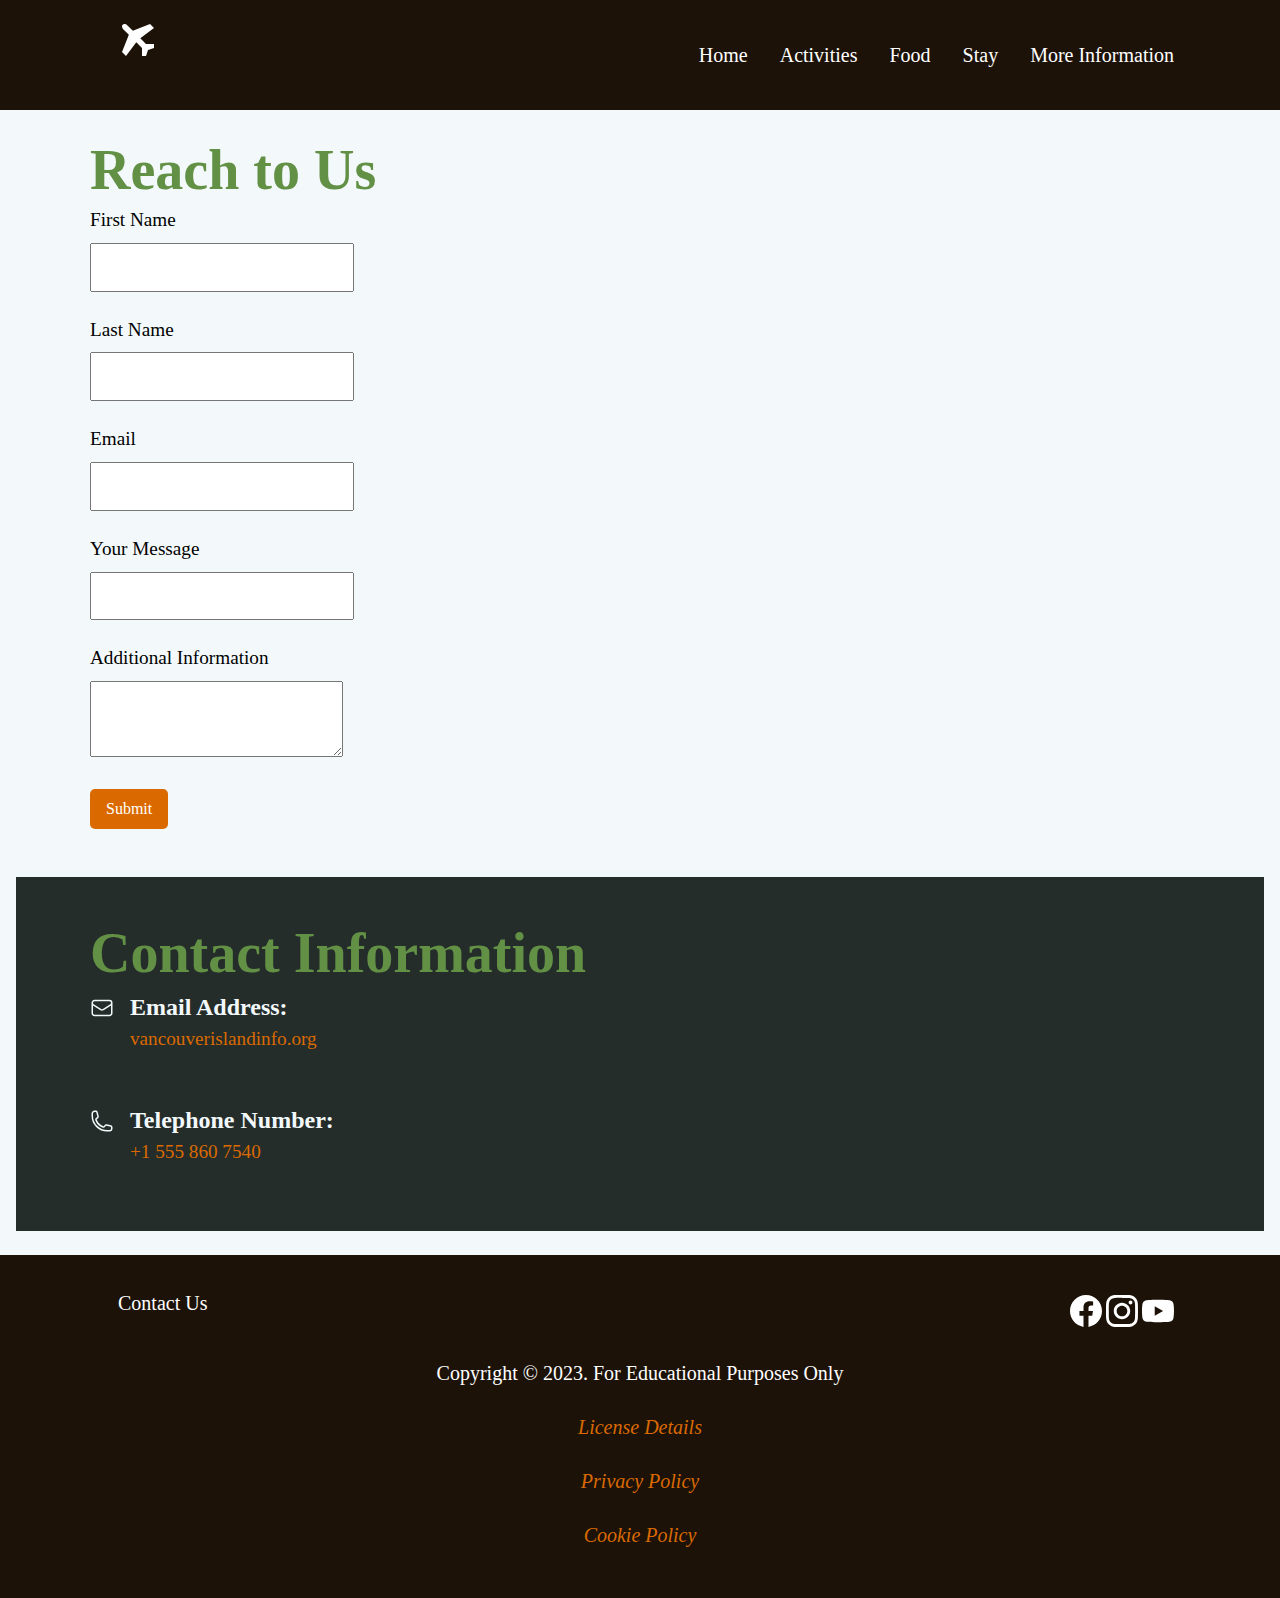
<file: contactus.html>
<!DOCTYPE html>
<html lang="en">

<head>
    <meta charset="UTF-8">
    <meta http-equiv="X-UA-Compatible" content="IE=edge">
    <meta name="viewport" content="width=device-width, initial-scale=1.0">
    <meta name="description" content="Stop by the Idyllic Vancovuer Island, discover places,
    dine in at superb restuarants and stay at five-star hotels">
    <meta name="keywords" content="idyllic, Vancouver-Island, luxury, hotels, vancouver, holiday, 
    summer, food, world-class, vacation">
    <title>Idyllic Vancouver Island: Wonderful Holiday with Delicious Food, Luxury Hotels and More</title>
    <link rel="stylesheet" href="css/reset.css">
    <link rel="stylesheet" href="css/styles.css">
    <script src="js/main.js" defer></script>
    <script async src="https://www.googletagmanager.com/gtag/js?id=G-HTECTMN9FK"></script>
    <script>
        window.dataLayer = window.dataLayer || [];
        function gtag() { dataLayer.push(arguments); }
        gtag('js', new Date());

        gtag('config', 'G-HTECTMN9FK');
    </script>
</head>

<body>
    <header>
        <div class="header-flex-container">
            <div class="header-container">
                <svg version="1.1" xmlns="http://www.w3.org/2000/svg" width="32" height="32" viewBox="0 0 32 32">
                    <title>Airplane</title>
                    <path
                        d="M24 19.999l-5.713-5.713 13.713-10.286-4-4-17.141 6.858-5.397-5.397c-1.556-1.556-3.728-1.928-4.828-0.828s-0.727 3.273 0.828 4.828l5.396 5.396-6.858 17.143 4 4 10.287-13.715 5.713 5.713v7.999h4l2-6 6-2v-4l-7.999 0z">
                    </path>
                </svg>

                <h1>Discover the Idyllic Vancouver Island</h1>
                <button aria-label="Navigation Menu" class="toggle-button" aria-expanded="false"
                    aria-controls="expanded-menu">
                    <svg xmlns="http://www.w3.org/2000/svg" viewBox="0 0 24 24" stroke-width="1.5" stroke="currentColor"
                        class="w-6 h-6">
                        <path stroke-linecap="round" stroke-linejoin="round"
                            d="M3.75 6.75h16.5M3.75 12h16.5m-16.5 5.25h16.5" />
                        <title>Menu</title>
                    </svg>
                </button>
            </div>
            <nav id="expanded-menu">
                <ul>
                    <li><a href="index.html">Home</a></li>
                    <li><a href="index.html#activities-link">Activities</a></li>
                    <li><a href="index.html#food-link">Food</a></li>
                    <li><a href="index.html#to-stay-links">Stay</a></li>
                    <li><a href="index.html#more-information">More Information</a></li>
                </ul>
            </nav>
        </div>
    </header>
    <main>
        <section class="contact-page-information">
            <h2>Reach to Us</h2>
            <form class="contact-form" action="get">
                <div>
                    <label for="first-name">First Name</label>
                    <input type="text" id="first-name">
                </div>
                <div>
                    <label for="last-name">Last Name</label>
                    <input type="text" id="last-name">
                </div>
                <div>
                    <label for="email">Email</label>
                    <input type="email" id="email">
                </div>
                <div>
                    <label for="message">Your Message</label>
                    <input type="text" id="message">
                </div>
                <div>
                    <label for="information">Additional Information</label>
                    <textarea name="information" id="information"></textarea>
                </div>
            </form>
            <div>
                <button class="submit-button">Submit</button>
            </div>
        </section>
        <div class="more-contact-details">
            <h2>Contact Information</h2>
            <div class="more-contact-details-flex-container">
                <svg xmlns="http://www.w3.org/2000/svg" fill="none" viewBox="0 0 24 24" stroke-width="1.5"
                    stroke="currentColor" class="w-6 h-6">
                    <path stroke-linecap="round" stroke-linejoin="round"
                        d="M21.75 6.75v10.5a2.25 2.25 0 01-2.25 2.25h-15a2.25 2.25 0 01-2.25-2.25V6.75m19.5 0A2.25 2.25 0 0019.5 4.5h-15a2.25 2.25 0 00-2.25 2.25m19.5 0v.243a2.25 2.25 0 01-1.07 1.916l-7.5 4.615a2.25 2.25 0 01-2.36 0L3.32 8.91a2.25 2.25 0 01-1.07-1.916V6.75" />
                </svg>

                <p class="contact-detail-links"><span class="contact-details">Email Address:</span> <a
                        href="#">vancouverislandinfo.org</a></p>
            </div>
            <div class="more-contact-details-flex-container">
                <svg xmlns="http://www.w3.org/2000/svg" fill="none" viewBox="0 0 24 24" stroke-width="1.5"
                    stroke="currentColor" class="w-6 h-6">
                    <path stroke-linecap="round" stroke-linejoin="round"
                        d="M2.25 6.75c0 8.284 6.716 15 15 15h2.25a2.25 2.25 0 002.25-2.25v-1.372c0-.516-.351-.966-.852-1.091l-4.423-1.106c-.44-.11-.902.055-1.173.417l-.97 1.293c-.282.376-.769.542-1.21.38a12.035 12.035 0 01-7.143-7.143c-.162-.441.004-.928.38-1.21l1.293-.97c.363-.271.527-.734.417-1.173L6.963 3.102a1.125 1.125 0 00-1.091-.852H4.5A2.25 2.25 0 002.25 4.5v2.25z" />
                </svg>
                <p class="contact-detail-links"><span class="contact-details">Telephone Number:</span> <a href="#">+1
                        555 860 7540</a></p>
            </div>
        </div>
    </main>
    <footer>
        <div class="footer-flex-container">
            <div>
                <ul>
                    <li><a href="contactus.html">Contact Us</a></li>
                </ul>
            </div>
            <div class="social-links">
                <svg role="img" viewBox="0 0 24 24" xmlns="http://www.w3.org/2000/svg">
                    <title>Facebook</title>
                    <path
                        d="M24 12.073c0-6.627-5.373-12-12-12s-12 5.373-12 12c0 5.99 4.388 10.954 10.125 11.854v-8.385H7.078v-3.47h3.047V9.43c0-3.007 1.792-4.669 4.533-4.669 1.312 0 2.686.235 2.686.235v2.953H15.83c-1.491 0-1.956.925-1.956 1.874v2.25h3.328l-.532 3.47h-2.796v8.385C19.612 23.027 24 18.062 24 12.073z" />
                </svg>
                <svg role="img" viewBox="0 0 24 24" xmlns="http://www.w3.org/2000/svg">
                    <title>Instagram</title>
                    <path
                        d="M12 0C8.74 0 8.333.015 7.053.072 5.775.132 4.905.333 4.14.63c-.789.306-1.459.717-2.126 1.384S.935 3.35.63 4.14C.333 4.905.131 5.775.072 7.053.012 8.333 0 8.74 0 12s.015 3.667.072 4.947c.06 1.277.261 2.148.558 2.913.306.788.717 1.459 1.384 2.126.667.666 1.336 1.079 2.126 1.384.766.296 1.636.499 2.913.558C8.333 23.988 8.74 24 12 24s3.667-.015 4.947-.072c1.277-.06 2.148-.262 2.913-.558.788-.306 1.459-.718 2.126-1.384.666-.667 1.079-1.335 1.384-2.126.296-.765.499-1.636.558-2.913.06-1.28.072-1.687.072-4.947s-.015-3.667-.072-4.947c-.06-1.277-.262-2.149-.558-2.913-.306-.789-.718-1.459-1.384-2.126C21.319 1.347 20.651.935 19.86.63c-.765-.297-1.636-.499-2.913-.558C15.667.012 15.26 0 12 0zm0 2.16c3.203 0 3.585.016 4.85.071 1.17.055 1.805.249 2.227.415.562.217.96.477 1.382.896.419.42.679.819.896 1.381.164.422.36 1.057.413 2.227.057 1.266.07 1.646.07 4.85s-.015 3.585-.074 4.85c-.061 1.17-.256 1.805-.421 2.227-.224.562-.479.96-.899 1.382-.419.419-.824.679-1.38.896-.42.164-1.065.36-2.235.413-1.274.057-1.649.07-4.859.07-3.211 0-3.586-.015-4.859-.074-1.171-.061-1.816-.256-2.236-.421-.569-.224-.96-.479-1.379-.899-.421-.419-.69-.824-.9-1.38-.165-.42-.359-1.065-.42-2.235-.045-1.26-.061-1.649-.061-4.844 0-3.196.016-3.586.061-4.861.061-1.17.255-1.814.42-2.234.21-.57.479-.96.9-1.381.419-.419.81-.689 1.379-.898.42-.166 1.051-.361 2.221-.421 1.275-.045 1.65-.06 4.859-.06l.045.03zm0 3.678c-3.405 0-6.162 2.76-6.162 6.162 0 3.405 2.76 6.162 6.162 6.162 3.405 0 6.162-2.76 6.162-6.162 0-3.405-2.76-6.162-6.162-6.162zM12 16c-2.21 0-4-1.79-4-4s1.79-4 4-4 4 1.79 4 4-1.79 4-4 4zm7.846-10.405c0 .795-.646 1.44-1.44 1.44-.795 0-1.44-.646-1.44-1.44 0-.794.646-1.439 1.44-1.439.793-.001 1.44.645 1.44 1.439z" />
                </svg>
                <svg role="img" viewBox="0 0 24 24" xmlns="http://www.w3.org/2000/svg">
                    <title>YouTube</title>
                    <path
                        d="M23.498 6.186a3.016 3.016 0 0 0-2.122-2.136C19.505 3.545 12 3.545 12 3.545s-7.505 0-9.377.505A3.017 3.017 0 0 0 .502 6.186C0 8.07 0 12 0 12s0 3.93.502 5.814a3.016 3.016 0 0 0 2.122 2.136c1.871.505 9.376.505 9.376.505s7.505 0 9.377-.505a3.015 3.015 0 0 0 2.122-2.136C24 15.93 24 12 24 12s0-3.93-.502-5.814zM9.545 15.568V8.432L15.818 12l-6.273 3.568z" />
                </svg>
            </div>
        </div>
        <div class="disclaimer">
            <p>Copyright &copy; 2023. For Educational Purposes Only</p>
            <a href="license.txt">License Details</a>
            <a href="https://www.iubenda.com/privacy-policy/15602560"
                class="iubenda-white iubenda-noiframe iubenda-embed iubenda-noiframe " title="Privacy Policy ">Privacy
                Policy</a>
            <script
                type="text/javascript">(function (w, d) { var loader = function () { var s = d.createElement("script"), tag = d.getElementsByTagName("script")[0]; s.src = "https://cdn.iubenda.com/iubenda.js"; tag.parentNode.insertBefore(s, tag); }; if (w.addEventListener) { w.addEventListener("load", loader, false); } else if (w.attachEvent) { w.attachEvent("onload", loader); } else { w.onload = loader; } })(window, document);</script>
            <a href="https://www.iubenda.com/privacy-policy/15602560/cookie-policy"
                class="iubenda-white iubenda-noiframe iubenda-embed iubenda-noiframe " title="Cookie Policy ">Cookie
                Policy</a>
            <script
                type="text/javascript">(function (w, d) { var loader = function () { var s = d.createElement("script"), tag = d.getElementsByTagName("script")[0]; s.src = "https://cdn.iubenda.com/iubenda.js"; tag.parentNode.insertBefore(s, tag); }; if (w.addEventListener) { w.addEventListener("load", loader, false); } else if (w.attachEvent) { w.attachEvent("onload", loader); } else { w.onload = loader; } })(window, document);</script>
        </div>
    </footer>
</body>


</html>
</file>
<file: css/styles.css>
body {
    line-height: 1.5;
    font-size: 100%;
    background-color: #F3F9FB;
}

p,
a {
    margin-bottom: 1.5rem;
    font-size: clamp(1rem, 0.8974rem + 0.5128vw, 1.25rem);
}

h2 {
    font-size: clamp(3rem, 2.7949rem + 1.0256vw, 3.5rem);
    line-height: 4.5rem;
}

/* ***** HEADER ***** */

header {
    background-color: rgb(29, 18, 8);
}

.header-flex-container {
    padding: 1.5rem;
    margin-bottom: 3rem;
}

.header-container {
    display: flex;
    justify-content: space-between;
    align-items: center;
}

header svg {
    fill: white;
    width: 3rem;
}

.moving-aeroplane {
    animation-name: planeLogoSlideIn;
    animation-duration: 2s;
    animation-iteration-count: 1;
}

@keyframes planeLogoSlideIn {
    0% {
        transform: translateX(-400%) translateY(600%);
    }

    100% {
        transform: translateX(0%);
    }
}

header button {
    border: 0;
    background-color: rgb(29, 18, 8);
}

header button svg {
    background-color: rgb(29, 18, 8);
    stroke: white;
    width: 3rem;
}

header nav {
    position: absolute;
    left: 0;
    top: 6rem;
    width: 100vw;
    max-height: 0;
    overflow: hidden;
    z-index: 1;
    background-color: rgb(29, 18, 8);
    text-align: right;
    transition: max-height 0.7s ease-in-out;
}

.show-nav {
    overflow: visible;
    max-height: 100%;
}

nav a {
    display: block;
    padding: 1rem;
    text-decoration: none;
    color: white;
}

nav li:last-of-type {
    padding-bottom: 1.5rem;
}

.fancynavlinks:hover {
    animation-name: fancyNavEffects;
    animation-duration: 2s;
    animation-iteration-count: infinite;
}

@keyframes fancyNavEffects {
    100% {
        transform: scale(1.2);
        color: #da6a00;
    }
}

h1 {
    display: none;
}

main {
    padding: 0 1rem;
    margin: 0 auto;
}

/* ***** SECTION 1 ***** */

.scroll-text {
    margin-top: 1.5rem;
    font-weight: bold;
    color: rgb(129, 11, 1);
    font-size: 1.25rem;
}

h2:first-of-type {
    color: #629045;
    margin-bottom: 1.5rem;
    animation-name: headingSlideIn;
    animation-duration: 3s;
    animation-iteration-count: 1;
}

@keyframes headingSlideIn {
    0% {
        color: #629045;
        transform: translateX(-400%);
    }

    100% {
        transform: translateX(0%);
        color: #165022;
    }
}

.section-1 p {
    padding-top: 2%;
}

.section-1 img:first-of-type {
    max-width: 100%;
    margin-bottom: 1.5rem;
}

.section-1 img:nth-of-type(2) {
    max-width: 100%;
    margin-bottom: 2rem;
}

.discover-more {
    display: inline-block;
    background-color: #252d2b;
    border-radius: 1.5rem;
    line-height: 1.5rem;
    padding: 0.75rem 3rem;
    text-decoration: none;
    color: #fff;
    margin-bottom: 2rem;
}

.discover-more:hover {
    background-color: #da6a00;
}

/* ***** SECTION 2 ***** */
.section-2 h2 {
    color: #165022;
}

.section-2 p {
    margin-bottom: 1.5rem;
}

.section-2 img {
    max-width: 100%;
    margin-bottom: 1.5rem;
}

.horizontal-content-activities {
    display: flex;
    overflow: scroll;
    scrollbar-width: none;
}

.horizontal-content-activities {
    background: transparent;
}

.horizontal-content-activities div {
    margin-right: 1rem;
    flex: 0 0 100%;
    color: white;
    background-color: #000810;
    border-radius: 3px;
    height: 25rem;
}

.horizontal-content-activities div img {
    flex: 1 0 100%;
}

.horizontal-content-activities div h3 {
    font-size: 1.7rem;
    margin: 1rem;
    text-align: center;
    font-weight: bold;
    letter-spacing: 1px;
}

.horizontal-content-activities div h3 span {
    color: #629045;
}

/* ***** SECTION 3 ***** */

.section-3-content h2 {
    margin-top: 1.5rem;
}

.section-3-content p:nth-of-type(2) {
    margin-top: 1.5rem;
}

.restaurant-text-color {
    color: #da6a00;
    font-weight: bold;
}

.section-3 img:first-of-type {
    max-width: 100%;
    margin-bottom: 1.5rem;
}

.section-3 img:last-of-type {
    max-width: 100%;
    margin-bottom: 1.5rem;
}

.explore-restaurants {
    display: inline-block;
    background-color: #252d2b;
    border-radius: 1.5rem;
    line-height: 1.5rem;
    padding: 1rem;
    text-decoration: none;
    color: #fff;
    margin-top: 1rem;
    margin-bottom: 2rem;
}

.explore-restaurants:hover {
    background-color: #da6a00;
}

.horizontal-content-food {
    display: flex;
    overflow: scroll;
    scrollbar-width: none;
}

.horizontal-content-food {
    background: transparent;
}

.horizontal-content-food div {
    margin-right: 1rem;
    flex: 0 0 100%;
    color: white;
    background-color: #000810;
    border-radius: 3px;
    height: 25rem;
}

.horizontal-content-food div img {
    flex: 1 0 100%;
    margin-bottom: 0;
}

.horizontal-content-food div h3 {
    font-size: 1.7rem;
    margin: 1rem;
    text-align: center;
    font-weight: bold;
    letter-spacing: 1px;
}

.horizontal-content-food div h3 span {
    color: #629045;
}

/* ***** SECTION 4 ***** */

.section-4-inner-container {
    background-color: #252d2b;
    padding-top: 1.5rem;
}

.section-4-content {
    color: #F3F9FB;
    padding: 1rem;
    margin-top: 1.5rem;
    margin-bottom: 1.5rem;
    padding-bottom: 2rem;
}

.section-4 h2 {
    color: #629045;
    margin-top: 1.5rem;
    padding-right: 1rem;
    padding-left: 1rem;
}

.section-4 p {
    margin-bottom: 1.5rem;
}

.section-4 p:nth-of-type(2) {
    margin-bottom: 0;
}

.view-accomodations {
    display: inline-block;
    background-color: #F3F9FB;
    border-radius: 1.5rem;
    line-height: 1.5rem;
    padding: 1rem;
    text-decoration: none;
    color: #252d2b;
    margin-top: 1rem;
    margin-bottom: 2rem;
}

.view-accomodations:hover {
    background-color: #da6a00;
}

.horizontal-content-hotels {
    margin-top: 3rem;
    display: flex;
    overflow: scroll;
    scrollbar-width: none;
}

.horizontal-content-hotels {
    background: transparent;
}

.horizontal-content-hotels div {
    margin-right: 1rem;
    flex: 0 0 100%;
    color: white;
    background-color: #000810;
    border-radius: 3px;
    height: 25rem;
}

.horizontal-content-hotels div img {
    flex: 1 0 100%;
}

.horizontal-content-hotels div h3 {
    font-size: 1.7rem;
    margin: 1rem;
    text-align: center;
    font-weight: bold;
    letter-spacing: 1px;
}

.horizontal-content-hotels div h3 span {
    color: #629045;
}

.hotel-text-color {
    color: #da6a00;
    font-weight: bold;
}

.section-4 {
    margin-top: 3rem;
}

/* ***** Ad Section ***** */

.ad-container {
    margin-top: 1.5rem;
    margin-bottom: 1.5rem;
}

.ad-container a {
    display: block;
}

.ad-container:hover {
    animation-name: adSlideIn;
    animation-duration: 3s;
    animation-iteration-count: 1;
}

@keyframes adSlideIn {
    0% {
        transform: translateX(-20%);
    }
}

/* ***** SECTION 5 ***** */

.section-5 img {
    margin-top: 1.5rem;
    margin-bottom: 1.5rem;
    max-width: 100%;
}

br {
    display: block;
    padding-bottom: 1.5rem;
}


.section-5-part-1,
.section-5-part-2,
.section-5-part-3,
.section-5-part-4,
.section-5-part-5,
.section-5-part-6,
.section-5-part-7,
.section-5-part-8,
.section-5-part-9 {
    background-color: #404040;
    color: #F3F9FB;
    padding: 1rem;
    margin-top: 1.5rem;
}

.section-5-part-9 {
    margin-bottom: 3rem;
}

/* ***** SECTION 6 ***** */

.section-6-container {
    background-color: #033047;
    padding: 1rem;
    color: white;
    margin-top: 1.5rem;
    margin-bottom: 1.5rem;
}

.section-6-container h2 {
    color: white;
    text-align: center;
}

.section-6-container a {
    text-decoration: none;
    display: block;
    color: #da6a00;
    padding-bottom: 0;
    font-size: 1.2rem;
}

.section-6-container a:hover {
    text-decoration: underline;
}

.section-7-container {
    background-color: #15011c;
    padding: 1rem;
    color: white;
    margin-top: 1.5rem;
    margin-bottom: 1.5rem;
}

.section-7-container h2 {
    color: white;
}

.section-7-container img {
    flex: 1 0 100%;
}

/* ***** FOOTER ***** */

footer {
    color: white;
    background-color: rgb(29, 18, 8);
}

.footer-flex-container {
    padding: 1rem;
    padding-bottom: 0;
    display: flex;
    justify-content: space-between;
    align-items: center;
}

.footer-flex-container div:first-of-type {
    flex: 1 0 50%;
}

.footer-flex-container ul {
    flex: 0 0 auto;
}

.footer-flex-container ul a {
    text-decoration: none;
    color: white;
    padding: 0.75rem;
}

.social-links svg {
    margin-top: 1.5rem;
    fill: #fff;
    width: 2rem;
}

footer .disclaimer {
    font-size: 1rem;
    text-align: center;
    margin-top: 1.5rem;
    padding-bottom: 1.5rem;
}

footer .disclaimer a {
    text-decoration: none;
    color: #da6a00;
    display: block;
    font-style: italic;
}

.contact-detail-links a:hover {
    color: blue;
}

/* CONTACT US */
/* ***** FORM ***** */

.contact-form {
    font-size: 1.2rem;
}

.contact-form label,
.contact-form input {
    display: block;
}

.contact-form input,
.contact-form textarea {
    padding: 0.5rem;
    margin-top: 0.5rem;
    margin-bottom: 1.5rem;
}

.more-contact-details {
    background-color: #252d2b;
    color: #F3F9FB;
    padding: 1rem;
    margin-bottom: 1.5rem;
}

.contact-details {
    font-weight: bold;
    font-size: 1.5rem;
}

.contact-detail-links a {
    text-decoration: none;
    display: block;
    color: #da6a00;
    padding-bottom: 0;
    font-size: 1.2rem;
}

.more-contact-details-flex-container {
    display: flex;
    align-items: flex-start;
    gap: 1rem;

}

.more-contact-details-flex-container svg {
    width: 1.5rem;
    margin-top: 0.4rem;
}

.submit-button {
    display: block;
    padding: 0.5rem;
    margin-bottom: 1.5rem;
    padding-left: 1rem;
    padding-right: 1rem;
    border-radius: 5px;
    background-color: #da6a00;
    border: none;
    color: white;
}

/* Media Screen Size: 600px */

@media screen and (min-width: 600px) {

    /* ***** HEADER ***** */

    .header-flex-container {
        display: flex;
        align-items: self-start;
        justify-content: space-between;
        color: white;
        padding: 0;
        padding-top: 1.5rem;
    }

    .header-container {
        padding: 0;
    }

    header button svg {
        display: none;
    }

    header nav {
        position: unset;
        overflow: visible;
        max-height: min-content;
        width: auto;
        overflow: hidden;
    }

    header svg {
        fill: white;
        width: 6rem;
    }

    header nav ul {
        display: flex;
    }

    .show-nav {
        display: none;
    }

    nav a {
        margin-bottom: 0;
    }

    header nav li {
        max-height: min-content;
    }

    .section-3 h2 {
        margin-top: 1.5rem;
    }

    .section-1-image-container,
    .section-3-image-container {
        display: flex;
        flex-direction: row;
        align-items: flex-start;
        gap: 2%;
    }

    .section-1 img:first-of-type,
    .section-3-image-container {
        max-width: 49%;
        flex: 0 0 49%;
    }

    .section-1 img:nth-of-type(2),
    .section-3-image-container {
        max-width: 49%;
        flex: 0 0 49%;
        margin-bottom: 2rem;
    }

    .horizontal-content-activities div,
    .horizontal-content-food div,
    .horizontal-content-hotels div {
        flex: 0 0 50%;
    }

    .section-5 img {
        max-width: none;
    }

    .section-5-part-1,
    .section-5-part-2,
    .section-5-part-3,
    .section-5-part-4,
    .section-5-part-5,
    .section-5-part-6,
    .section-5-part-7,
    .section-5-part-8 {
        display: flex;
        justify-content: space-between;
        align-items: start;
        justify-content: space-between;
        margin-bottom: 1.5rem;
    }

    .section-5-part-1 div,
    .section-5-part-2 div,
    .section-5-part-3 div,
    .section-5-part-4 div,
    .section-5-part-5 div,
    .section-5-part-6 div,
    .section-5-part-7 div {
        max-width: 55%;
    }

    .section-5-part-1 div p,
    .section-5-part-2 div p .section-5-part-3 div p,
    .section-5-part-4 div p,
    .section-5-part-6 div p,
    .section-5-part-7 div p,
    .section-5-part-9 div p {
        margin-top: 1rem;
    }

    .section-5-part-1 img,
    .section-5-part-2 img,
    .section-5-part-3 img,
    .section-5-part-4 img,
    .section-5-part-6 img,
    .section-5-part-7 img {
        max-width: 40%;
    }

    .section-5-part-9 img {
        max-width: 100%;
    }

    .section-5-image-container {
        display: flex;
        flex-direction: column;
        align-items: center;
        justify-content: space-around;
    }

    .section-5-part-5 div {
        max-width: 49%;
    }

    .section-5-part-5 img {
        max-width: 98%;
        margin-top: 0;
    }

    .section-5-content-8 {
        display: flex;
        gap: 2%;
        justify-content: space-between;
    }

    .section-5-content-8 div {
        flex: 1 0 48%;
    }

    .section-5-content-8 img {
        max-width: 100%;
    }

    .section-5-content-8-1 img {
        margin-top: 6.4rem;
    }

    .section-5-content-8-2 p {
        margin-top: 3.2rem;
    }

    .section-5-content-8-2 img {
        margin-top: 3.1rem;
    }

    .section-5-part-9 {
        margin-bottom: 1.5rem;
    }

    .ad-container {
        display: flex;
        justify-content: space-between;
        gap: 2%;
    }

    .ad-container img:first-of-type {
        max-width: 100%;
    }

    .ad-container img:last-of-type {
        max-width: 100%;
    }

    .section-6-container h2 {
        color: white;
        text-align: center;
    }

    .section-7-flex-container {
        display: flex;
        flex-wrap: wrap;
        gap: 1rem;
    }
    
    .section-7-container h2 {
        color: white;
    }
    
    .section-7-container img {
        max-width:calc(94%/3);
    }

    /* CONTACT US */
    /* ***** FORM ***** */

    .contact-form {
        display: flex;
        flex-wrap: wrap;
        justify-content: space-evenly;
    }

    .submit-button {
        margin: 0 auto;
        margin-bottom: 3rem;
    }
}


/* Media Screen Size: 1100px */

@media screen and (min-width: 1100px) {

    /* ***** HEADER ****** */

    .header-flex-container {
        max-width: 1100px;
        margin: 0 auto;
    }

    header svg {
        fill: white;
        max-width: 8rem;
    }

    .menu {
        display: flex;
        flex-wrap: wrap;
        justify-content: space-evenly;
    }

    .menu a {
        text-decoration: none;
        color: white;
        display: block;
    }

    .menu a:hover {
        text-decoration: underline;
        color: #da6a00;
    }

    .scroll-text {
        display: none;
    }

    /* ***** SECTION 1 ***** */

    h2:first-of-type {
        font-size: 3.5rem;
        color: #629045;
        margin-bottom: 1.5rem;
        max-width: 1100px;
        margin: 0 auto;
        margin-top: 1.5rem;
    }

    .section-1 {
        display: flex;
        max-width: 1100px;
        margin: 0 auto;
        margin-top: 1.5rem;
        align-items: start;
    }

    .section-1-image-container {
        max-width: 50%;
        display: flex;
        flex-direction: column;
    }

    .section-1 p {
        padding-top: 0;
        max-width: 90%;
        padding-bottom: 0;
    }

    .section-1 img:first-of-type {
        max-width: 100%;
    }

    .section-1 img:nth-of-type(2) {
        max-width: 100%;
    }

    /* ***** SECTION 2 ***** */

    .section-2 {
        max-width: 1100px;
        margin: 0 auto;
        margin-top: 1.5rem;
        margin-bottom: 6rem;
        align-items: start;
    }

    .section-2-content {
        display: flex;
        margin-top: 1.5rem;
    }

    .section-2 h2 {
        color: #165022;
        max-width: 1100px;
        margin: 0 auto;
        margin-top: 1.5rem;
    }

    .section-2 p {
        max-width: 90%;
    }

    .section-2-content img {
        max-width: 50%;
    }

    .horizontal-content-activities,
    .horizontal-content-food,
    .horizontal-content-hotels {
        display: flex;
        flex-wrap: wrap;
        justify-content: space-evenly;
        overflow: unset;
        scrollbar-width: none;
    }

    .horizontal-content-activities div img,
    .horizontal-content-food div img,
    .horizontal-content-hotels div img {
        flex: 1 0 calc(100% / 4);
    }


    .horizontal-content-activities div,
    .horizontal-content-food div,
    .horizontal-content-hotels div {
        flex: 1 0 calc(100% / 4);
        height: auto;
        margin-bottom: 1.5rem;
    }

    /* ***** SECTION 3 ***** */

    .section-3 {
        max-width: 1100px;
        margin: 0 auto;
        margin-top: 1.5rem;
        margin-bottom: 6rem;
        align-items: start;
    }

    .section-3-content {
        display: flex;
        justify-content: space-evenly;
        align-items: start;
        gap: 1rem;
        margin-top: 1.5rem;
    }

    .section-3-content div {
        max-width: 100%;
    }

    .section-3-content div p {
        padding-right: 15%;
    }


    .section-3-image-container img:first-of-type {
        max-width: 100%;
        max-height: 20rem;
    }

    .section-3-image-container img:last-of-type {
        display: none;
    }

    .section-3-image-container {
        max-width: 50%;
        display: flex;
        flex-direction: column;
    }

    /* ***** SECTION 4 ***** */

    .section-4 {
        max-width: 1100px;
        margin: 0 auto;
        margin-top: 1.5rem;
        margin-bottom: 6rem;
        align-items: start;
    }

    .section-3-content {
        display: flex;
        justify-content: space-evenly;
        align-items: start;
        gap: 1rem;
        margin-top: 1.5rem;
    }

    /* ***** SECTION 4 ***** */

    .section-4-content {
        display: flex;
        padding-left: 1rem;
        padding-right: 1rem;
    }

    .section-4 p {
        width: 90%;
        color: white;
    }

    .section-4 img {
        max-width: 100%;
        max-height: 25rem;

    }

    /* ***** AD CONTAINER ***** */

    .ad-container {
        margin-top: 1.5rem;
        margin-bottom: 1.5rem;
        max-width: 1100px;
        margin: 0 auto;
        display: flex;
    }

    .ad-container img {
        flex: 1 0 100%;
    }

    .section-5 {
        max-width: 1100px;
        margin: 0 auto;
    }

    .section-5 h2 {
        margin-top: 3rem;
    }

    .section-5-flex-container {
        display: flex;
        gap: 1rem;
        flex-wrap: wrap;

    }

    .section-5-flex-container div {
        flex: 1 0 48%;
    }

    .section-5-part-1,
    .section-5-part-2,
    .section-5-part-3,
    .section-5-part-4,
    .section-5-part-5,
    .section-5-part-6,
    .section-5-part-7,
    .section-5-part-8 {
        display: flex;
        justify-content: space-between;
        align-items: start;
        justify-content: space-between;
        margin-bottom: 1.5rem;
    }

    .section-5-part-4 {
        order: 9;
    }

    .section-5-part-8 {
        order: 6;
    }

    .section-5-part-9 {
        order: 6;
    }

    .section-5-content-8-1 img {
        margin-top: 7.1rem;
    }

    .section-5-content-8-2 p {
        margin-top: 3rem;
    }

    .section-5-content-8-2 img {
        margin-top: 5.3rem;
    }

    .section-7-flex-container {
        display: flex;
        flex-wrap: wrap;
        gap: 1rem;
    }
    
    .section-7-container h2 {
        color: white;
        text-align: center;
    }
    
    .section-7-container img {
        max-width:calc(97%/3);
    }

    /* ***** FOOTER ***** */

    .footer-flex-container {
        max-width: 1100px;
        margin: 0 auto;
        display: flex;
        flex-wrap: nowrap;
        align-items: center;
    }

    .section-6-container {
        padding: 3rem;
    }

    .section-6-container h2 {
        color: white;
        padding-bottom: 2rem;
    }

    /* CONTACT US */
    /* ***** FORM ***** */

    .contact-page-information {
        max-width: 1100px;
        margin: 0 auto;
    }

    .contact-form {
        display: block;

    }

    .submit-button {
        margin: unset;
        margin-bottom: 3rem;
    }

    .more-contact-details div {
        max-width: 1100px;
        margin: 0 auto;
    }
}
</file>
